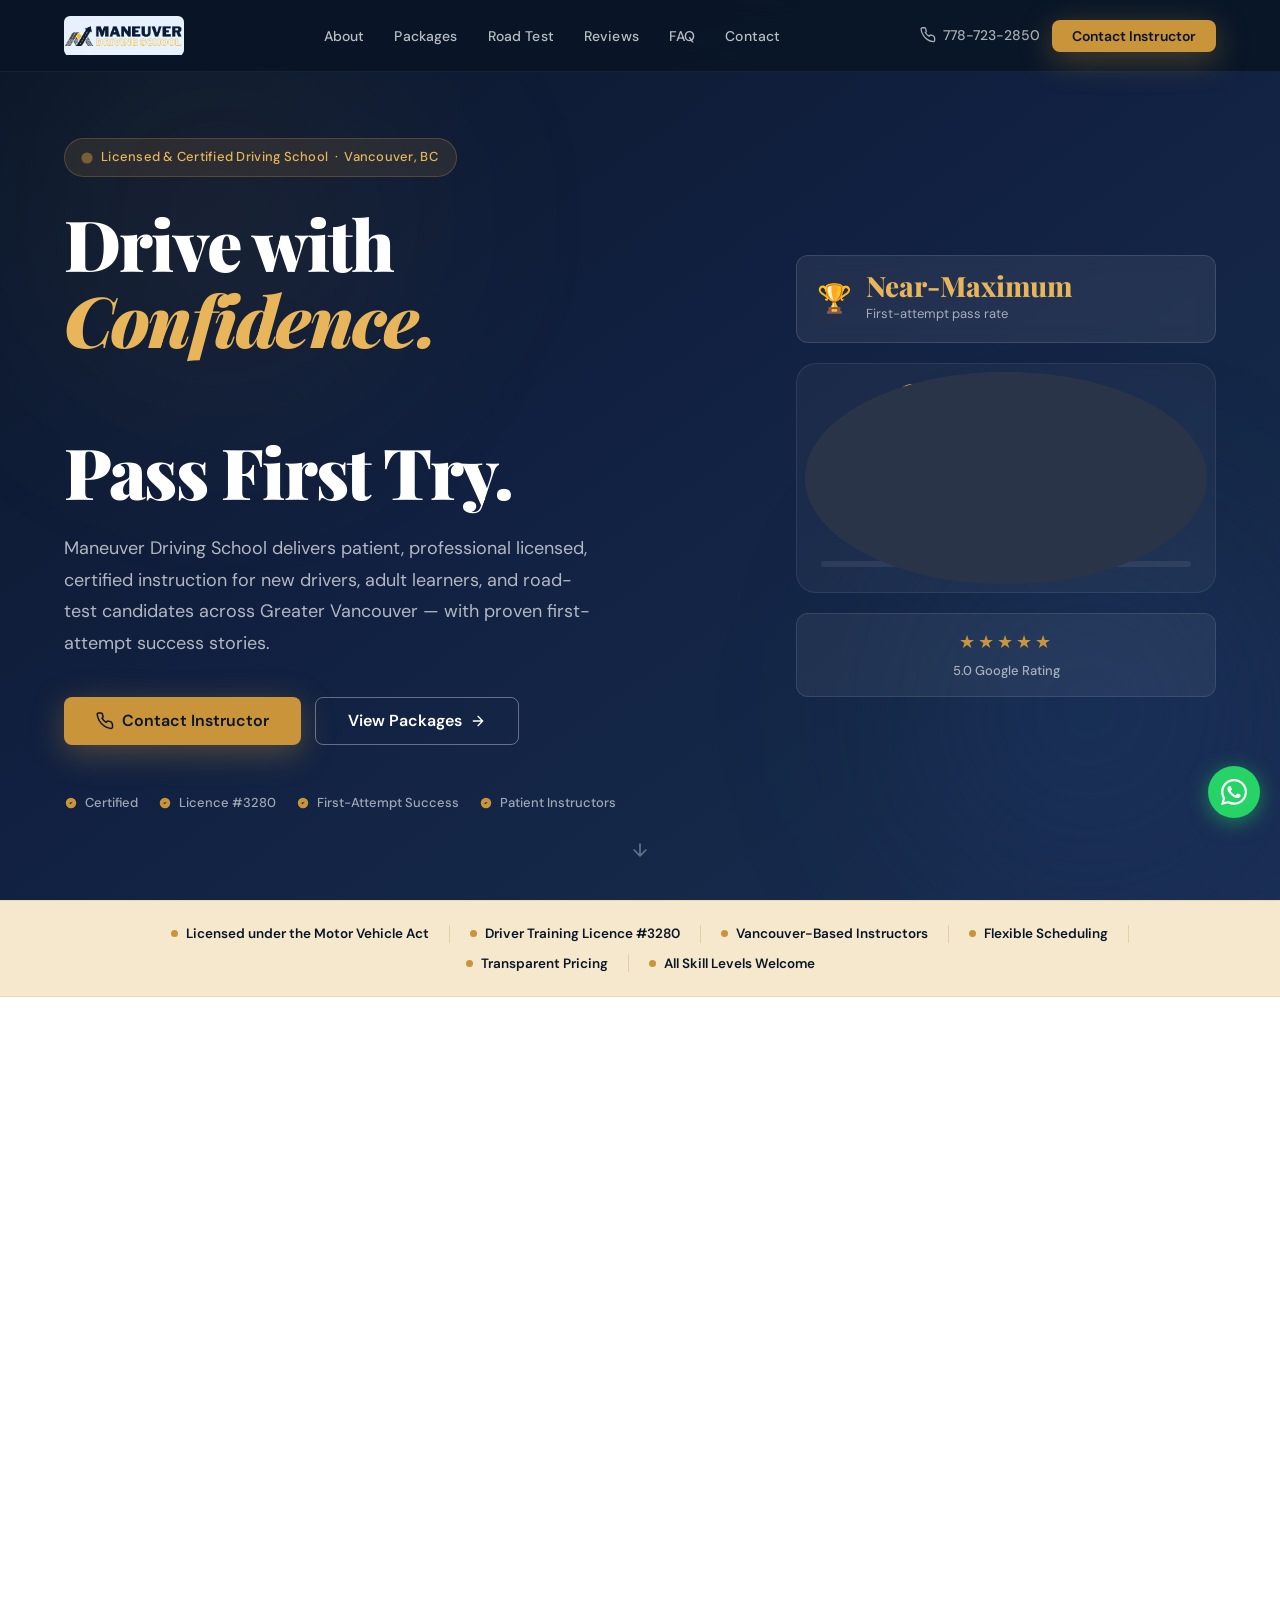
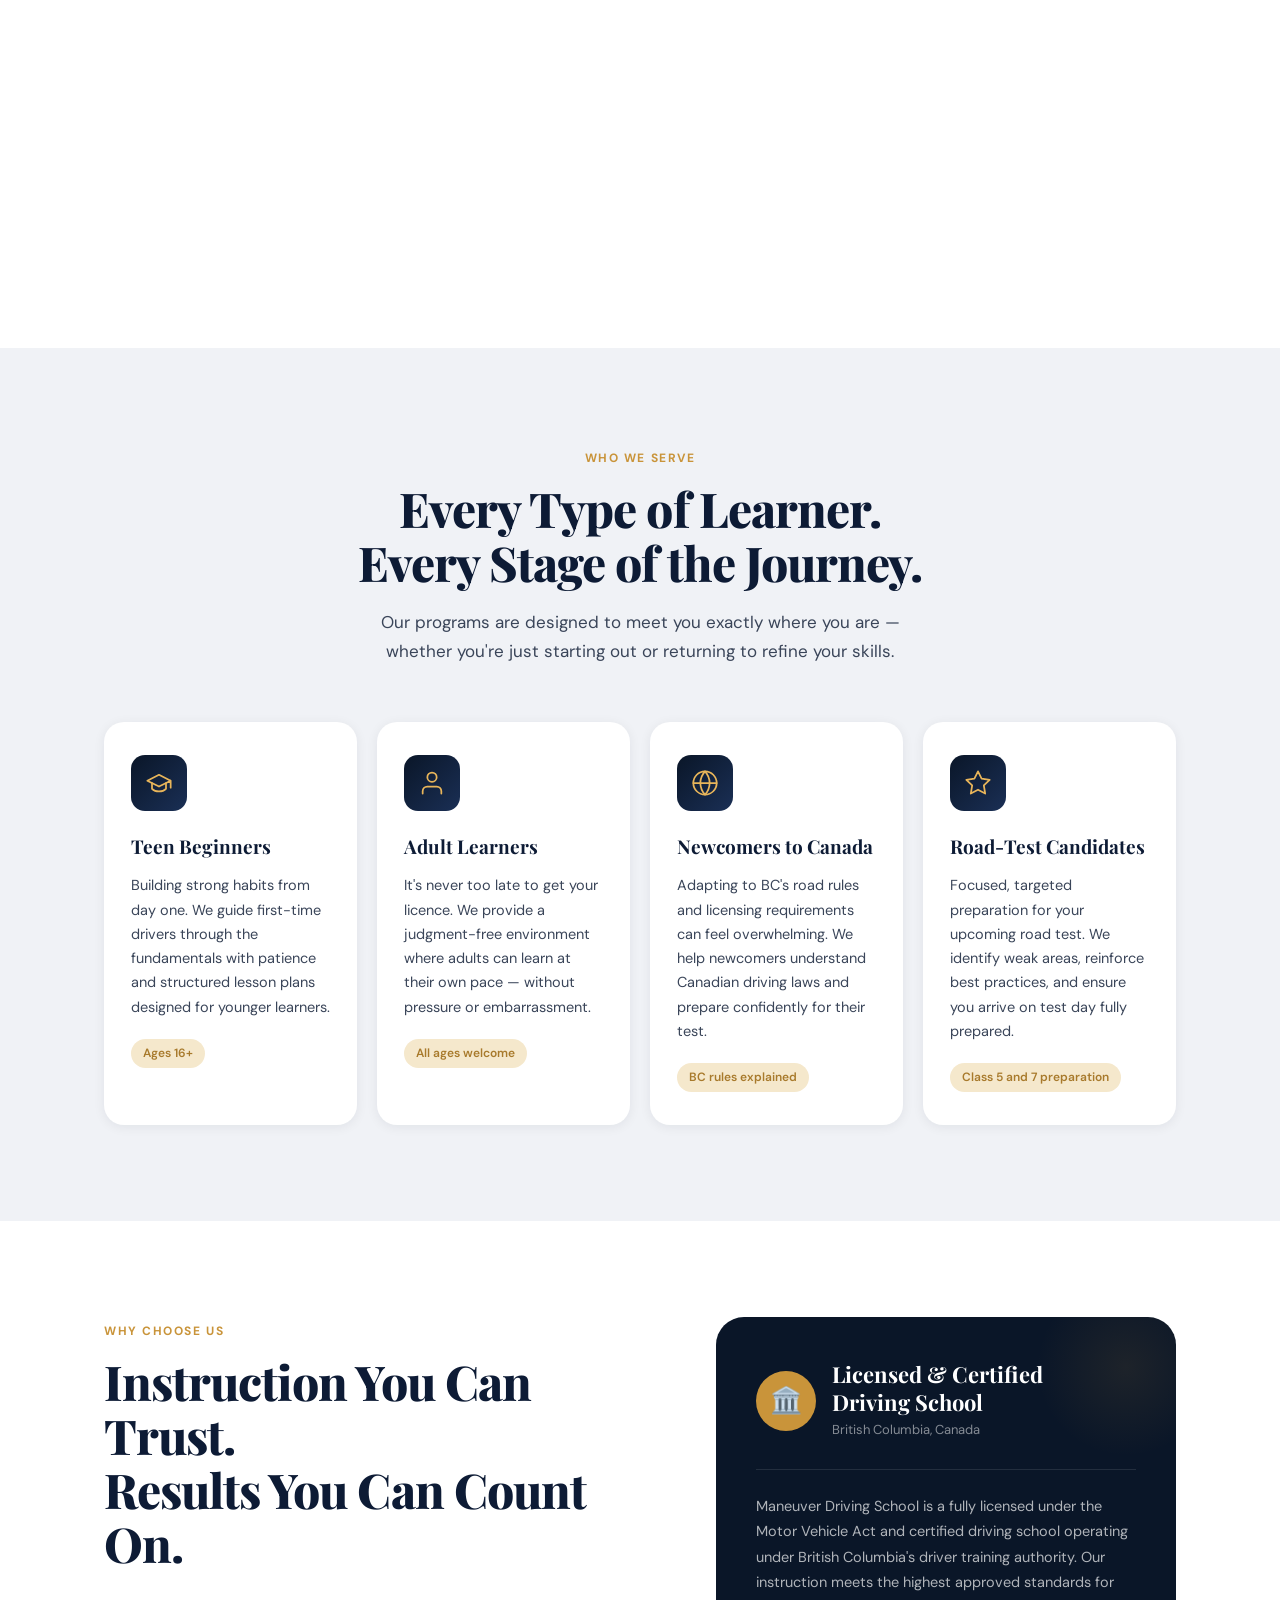
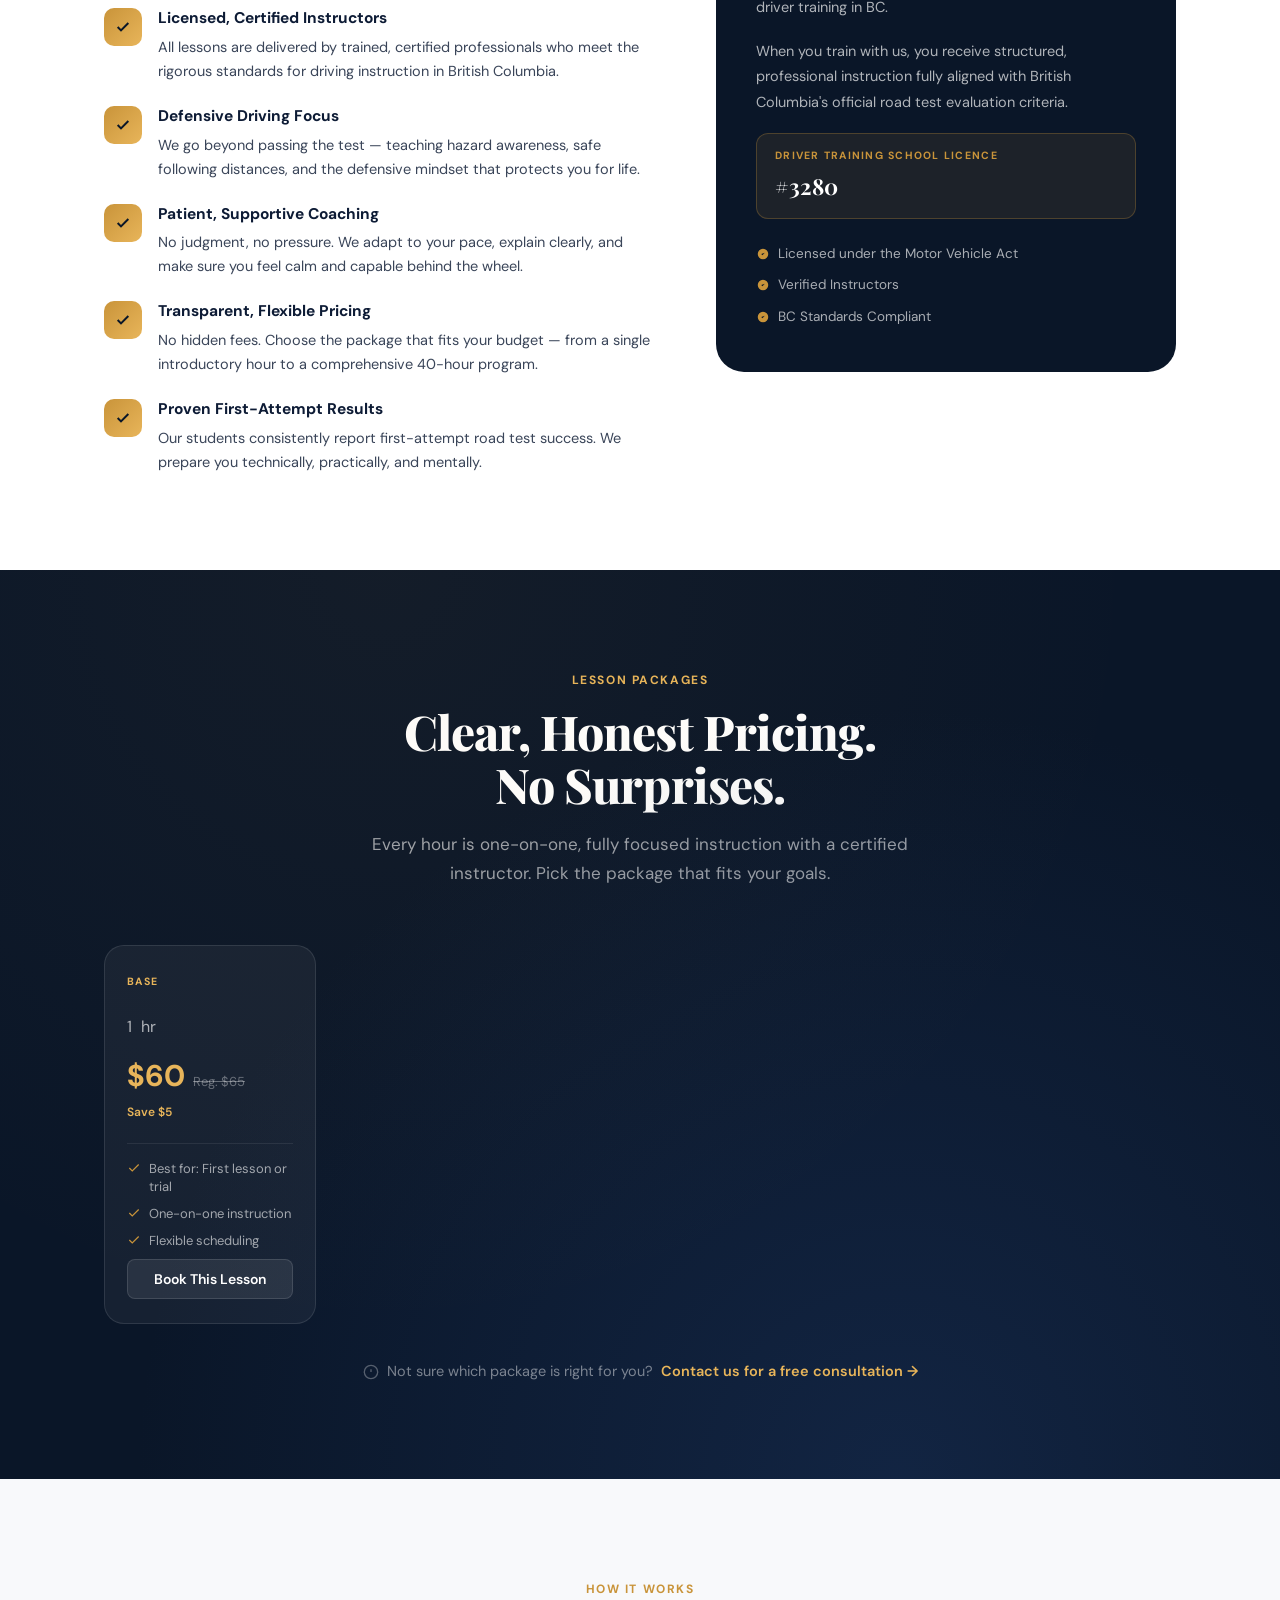
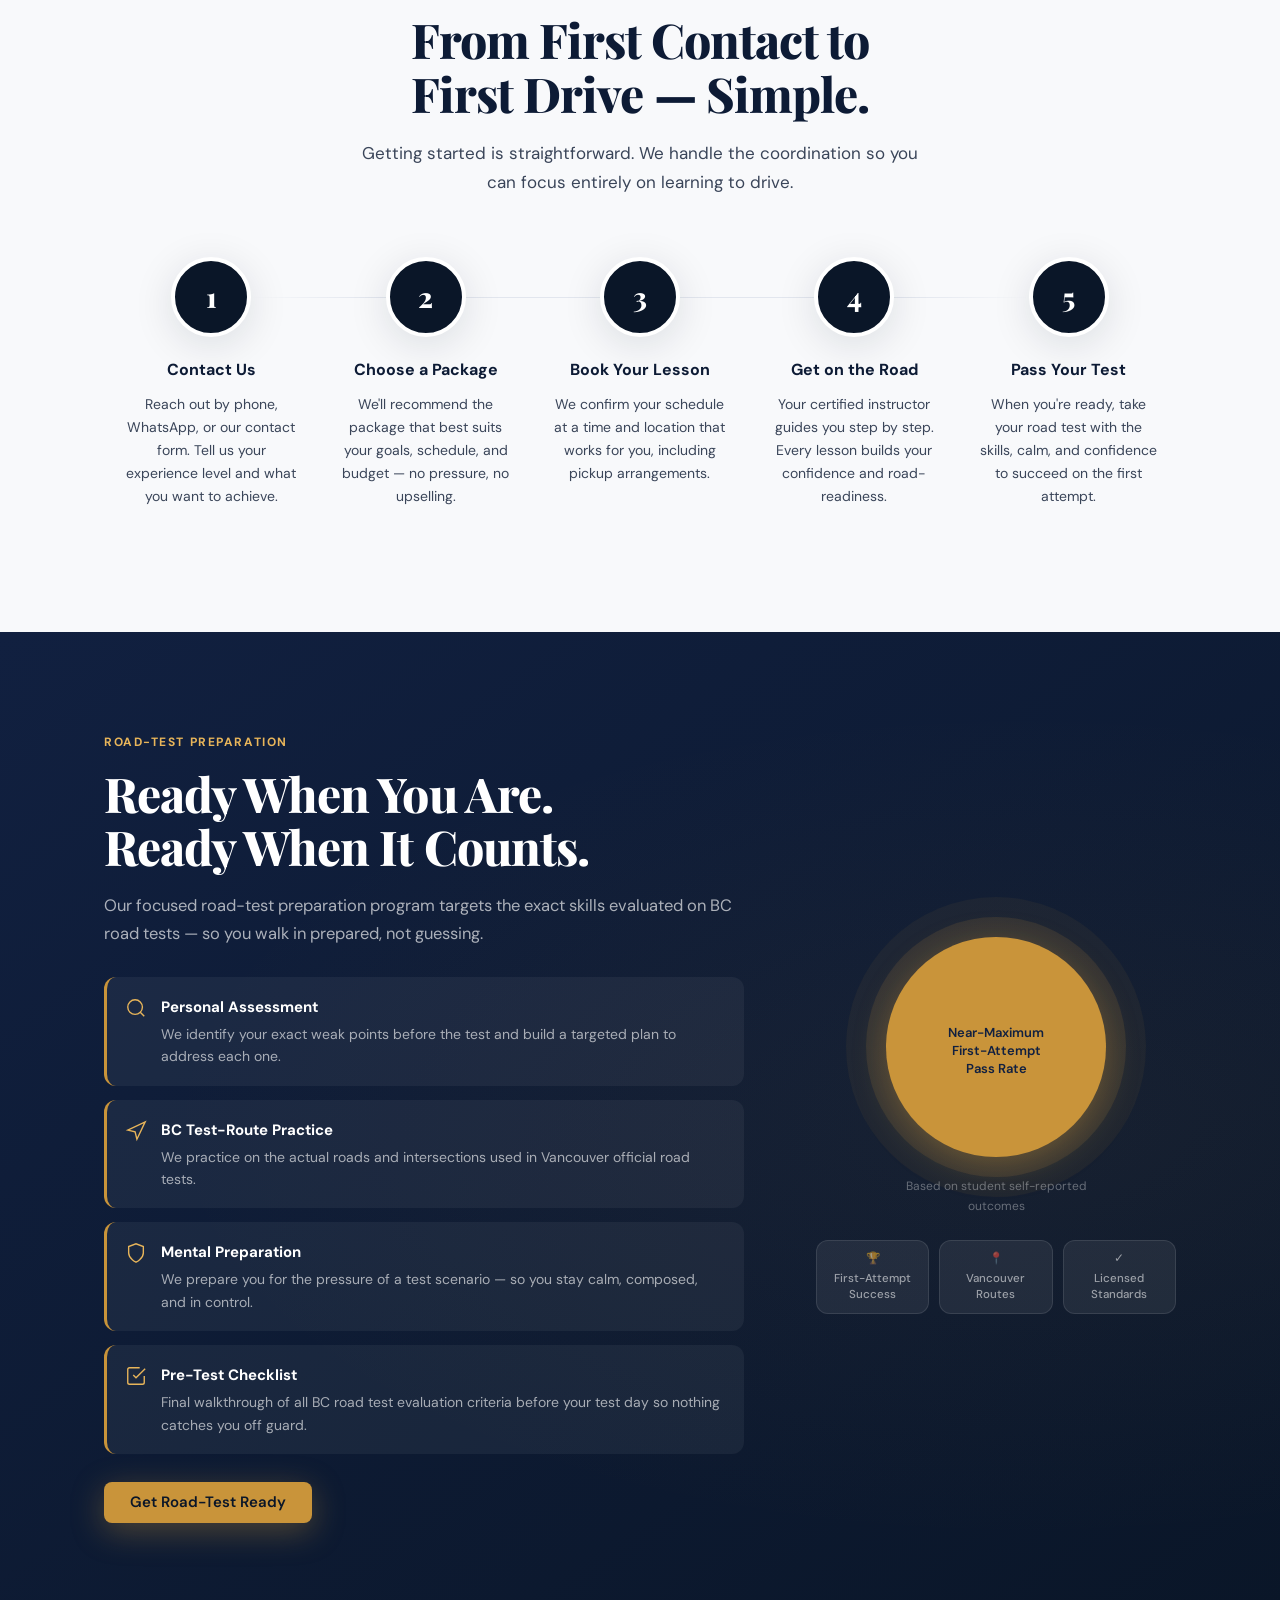
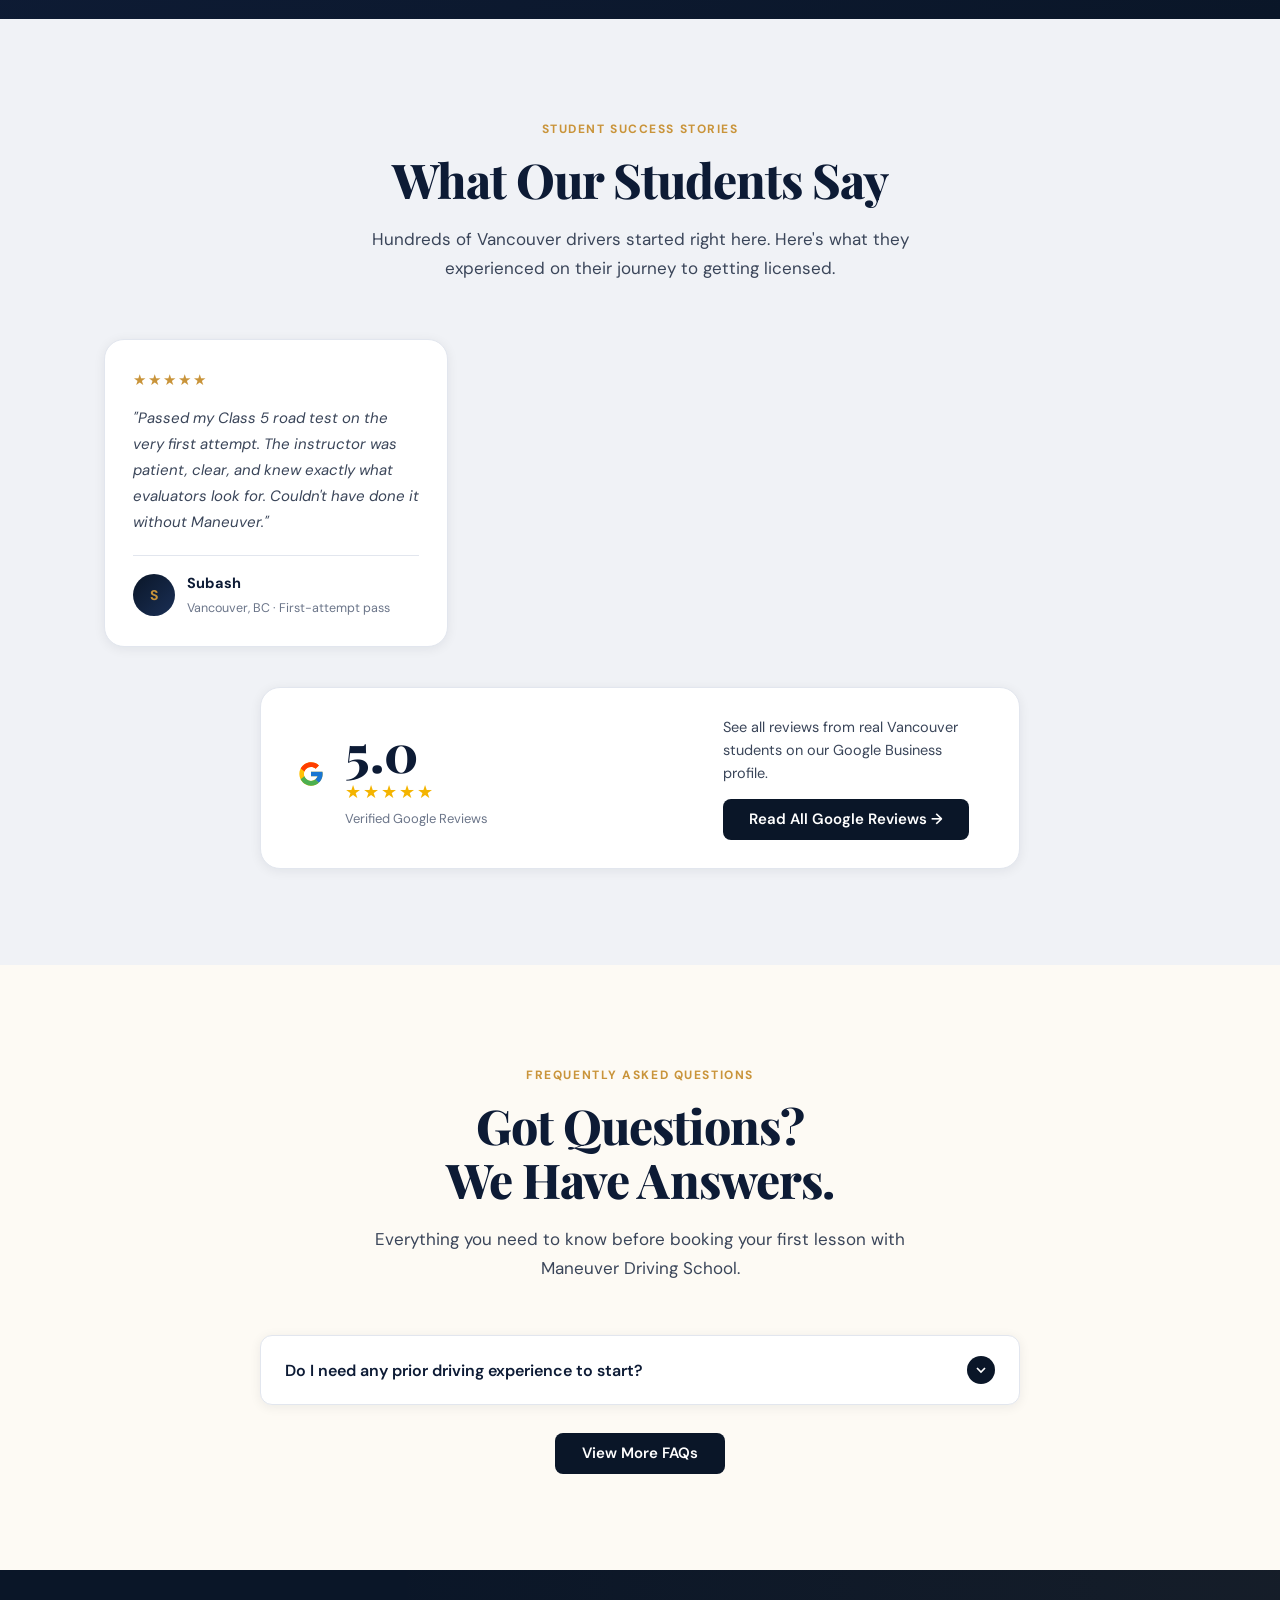
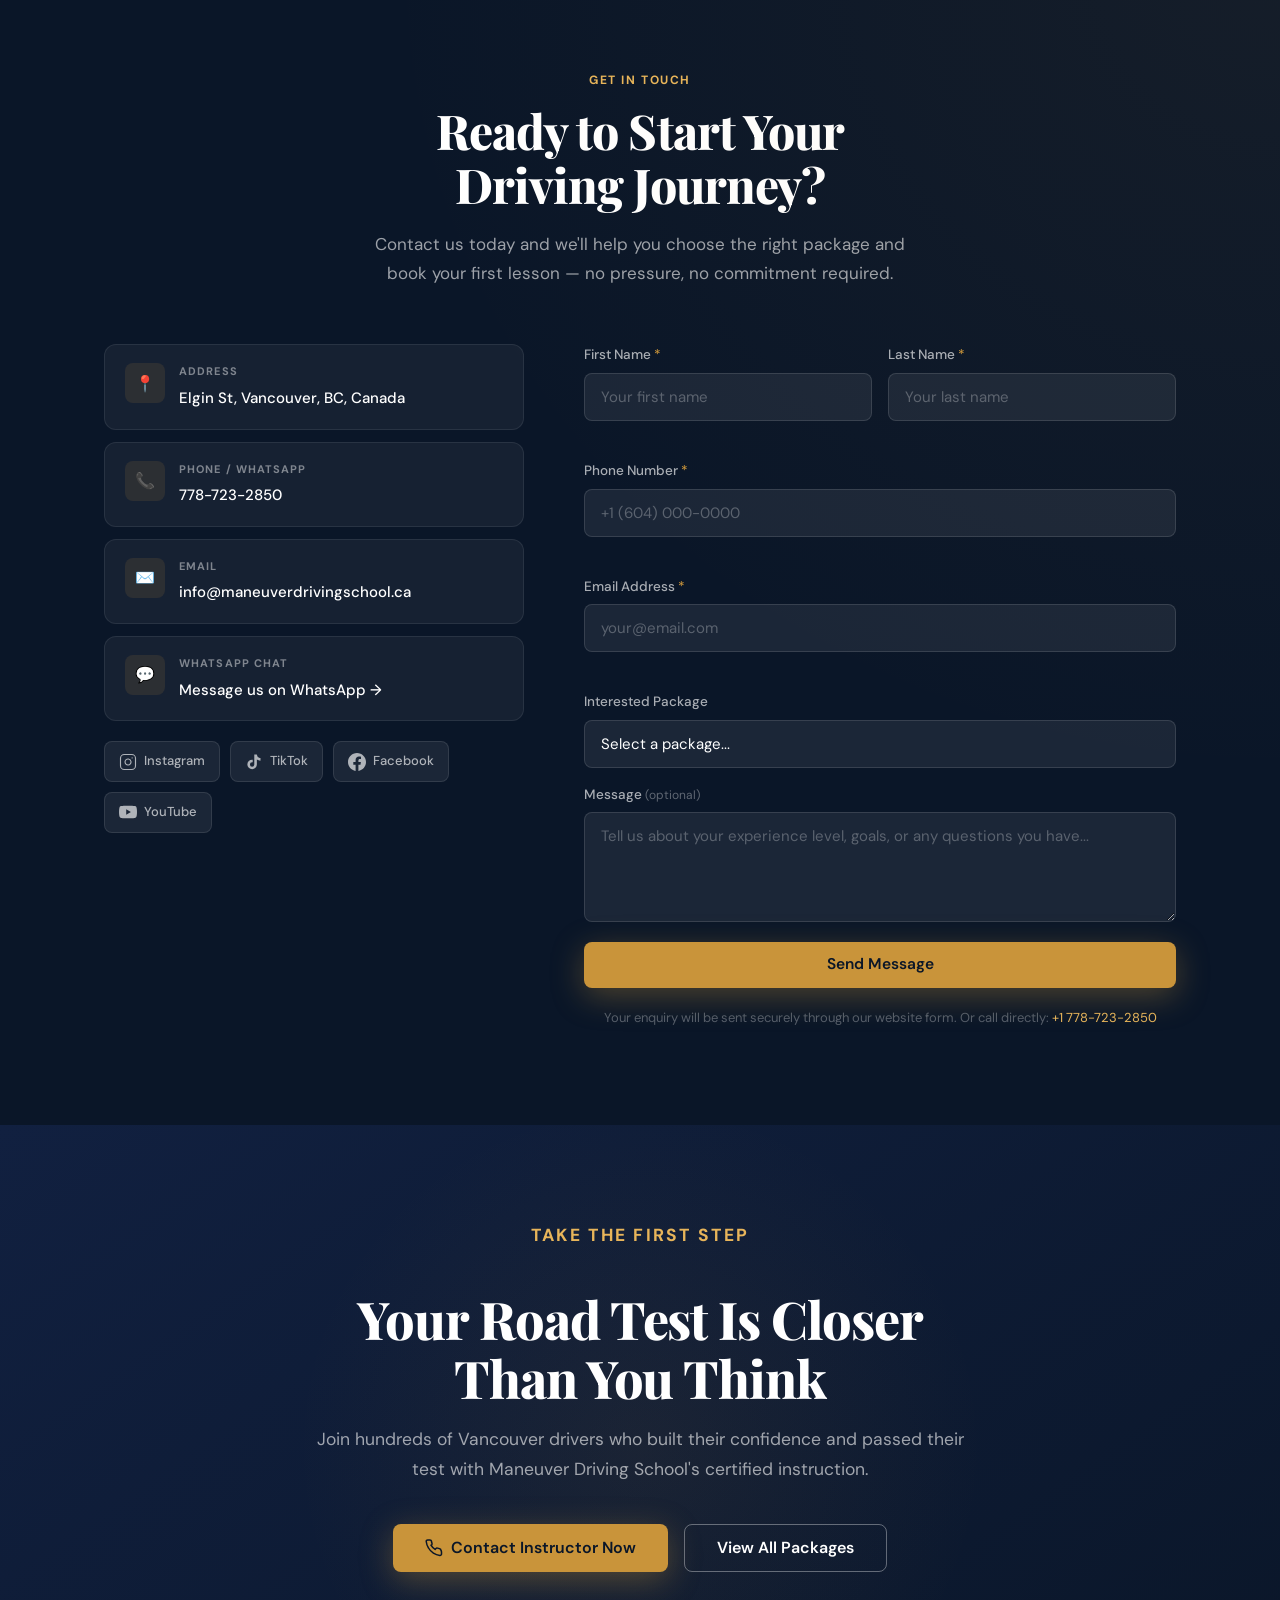
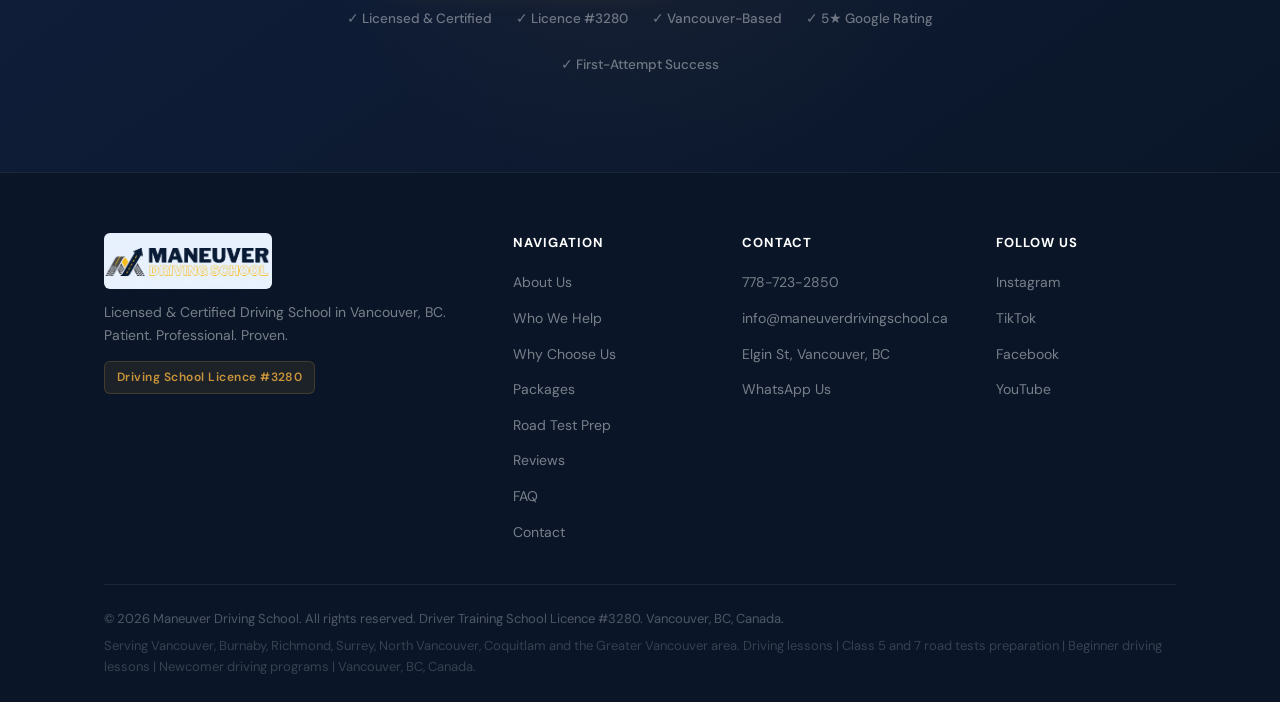
<file: index.html>
<!doctype html>
<html lang="en-CA">
  <head>
    <meta charset="UTF-8" />
    <meta name="viewport" content="width=device-width, initial-scale=1.0" />

    <title>
      Maneuver Driving School | Driving School in Vancouver BC – Lessons & Road
      Test Prep
    </title>
    <meta
      name="description"
      content="Maneuver Driving School – #1 driving school in Vancouver, BC. Expert driving lessons for beginners, adults & newcomers. Class 5 and 7 road tests preparation. Licence #3280. Book today from $60."
    />
    <meta
      name="keywords"
      content="driving school Vancouver, driving school in Vancouver BC, driving lessons Vancouver, road test preparation Vancouver, Class 5 and 7 road tests Vancouver, driving instructor Vancouver, beginner driving lessons Vancouver, adult driving lessons Vancouver, newcomer driving lessons BC, driving school near me Vancouver, best driving school Vancouver, affordable driving lessons Vancouver, road test prep Vancouver BC, car driving lessons Vancouver"
    />
    <meta name="author" content="Maneuver Driving School" />
    <meta
      name="robots"
      content="index, follow, max-snippet:-1, max-image-preview:large, max-video-preview:-1"
    />
    <meta name="googlebot" content="index, follow" />
    <link rel="canonical" href="https://maneuverdrivingschool.ca/" />

    <meta name="geo.region" content="CA-BC" />
    <meta name="geo.placename" content="Vancouver, British Columbia, Canada" />
    <meta name="geo.position" content="49.2237;-123.1636" />
    <meta name="ICBM" content="49.2237, -123.1636" />
    <meta name="language" content="English" />
    <meta
      name="coverage"
      content="Vancouver, Burnaby, Richmond, Surrey, North Vancouver"
    />

    <meta property="og:type" content="website" />
    <meta property="og:site_name" content="Maneuver Driving School" />
    <meta
      property="og:title"
      content="Driving School in Vancouver BC | Maneuver Driving School"
    />
    <meta
      property="og:description"
      content="Expert driving lessons & Class 5 and 7 road tests preparation in Vancouver. Patient certified instructors, flexible packages from $60. Licence #3280."
    />
    <meta property="og:url" content="https://maneuverdrivingschool.ca/" />
    <meta
      property="og:image"
      content="https://maneuverdrivingschool.ca/assets/og-image.webp"
    />
    <meta property="og:image:width" content="1200" />
    <meta property="og:image:height" content="630" />
    <meta
      property="og:image:alt"
      content="Maneuver Driving School – Vancouver BC"
    />
    <meta property="og:locale" content="en_CA" />

    <meta name="twitter:card" content="summary_large_image" />
    <meta
      name="twitter:title"
      content="Driving School in Vancouver BC | Maneuver Driving School"
    />
    <meta
      name="twitter:description"
      content="Expert driving lessons & Class 5 road tests prep in Vancouver. Certified instructors, flexible packages from $60. Book today."
    />
    <meta
      name="twitter:image"
      content="https://maneuverdrivingschool.ca/assets/og-image.webp"
    />

    <link rel="icon" type="image/x-icon" href="./assets/favicon/favicon.ico" />
    <link
      rel="icon"
      type="image/png"
      href="./assets/favicon/favicon-96x96.png"
      sizes="96x96"
    />
    <link rel="icon" type="image/svg+xml" href="./assets/favicon/favicon.svg" />
    <link
      rel="apple-touch-icon"
      href="./assets/favicon/apple-touch-icon.png"
      sizes="180x180"
    />
    <link rel="manifest" href="./assets/favicon/site.webmanifest" />
    <meta name="theme-color" content="#0A1628" />
    <meta name="msapplication-TileColor" content="#0A1628" />
    <meta
      name="msapplication-config"
      content="./assets/favicon/browserconfig.xml"
    />

    <link rel="preconnect" href="https://fonts.googleapis.com" />
    <link rel="preconnect" href="https://fonts.gstatic.com" crossorigin />
    <link rel="dns-prefetch" href="https://fonts.googleapis.com" />
    <link
      href="https://fonts.googleapis.com/css2?family=Playfair+Display:wght@700;800;900&family=DM+Sans:ital,wght@0,300;0,400;0,500;0,600;0,700;1,400&display=swap"
      rel="stylesheet"
    />
    <link rel="preload" as="image" href="./assets/logowithtext.webp" />
    <link rel="stylesheet" href="style.css" />

    <script type="application/ld+json">
      {
        "@context": "https://schema.org",
        "@graph": [
          {
            "@type": ["LocalBusiness", "DrivingSchool"],
            "@id": "https://maneuverdrivingschool.ca/#business",
            "name": "Maneuver Driving School",
            "alternateName": "Maneuver Driving",
            "description": "Maneuver Driving School is a licensed and certified driving school in Vancouver, BC offering professional driving lessons for beginners, adults, newcomers to Canada, and Class 5 and 7 road tests preparation.",
            "url": "https://maneuverdrivingschool.ca/",
            "logo": "https://maneuverdrivingschool.ca/assets/logoonly.webp",
            "image": "https://maneuverdrivingschool.ca/assets/instructor.webp",
            "telephone": "+17787232850",
            "email": "info@maneuverdrivingschool.ca",
            "address": {
              "@type": "PostalAddress",
              "streetAddress": "Elgin St",
              "addressLocality": "Vancouver",
              "addressRegion": "BC",
              "postalCode": "V5W 3K3",
              "addressCountry": "CA"
            },
            "geo": {
              "@type": "GeoCoordinates",
              "latitude": 49.2237,
              "longitude": -123.1636
            },
            "areaServed": [
              { "@type": "City", "name": "Vancouver" },
              { "@type": "City", "name": "Burnaby" },
              { "@type": "City", "name": "Richmond" },
              { "@type": "City", "name": "Surrey" },
              { "@type": "City", "name": "North Vancouver" },
              { "@type": "City", "name": "Coquitlam" }
            ],
            "openingHoursSpecification": [
              {
                "@type": "OpeningHoursSpecification",
                "dayOfWeek": [
                  "Monday",
                  "Tuesday",
                  "Wednesday",
                  "Thursday",
                  "Friday"
                ],
                "opens": "08:00",
                "closes": "20:00"
              },
              {
                "@type": "OpeningHoursSpecification",
                "dayOfWeek": ["Saturday", "Sunday"],
                "opens": "09:00",
                "closes": "18:00"
              }
            ],
            "priceRange": "$60 - $2200",
            "currenciesAccepted": "CAD",
            "paymentAccepted": "Cash, Credit Card, E-Transfer",
            "hasMap": "https://maps.app.goo.gl/ggMWUjfVMiZDSDau7",
            "sameAs": [
              "https://www.instagram.com/maneuverdrivingschool/",
              "https://www.facebook.com/share/1CJc2cbQYL/",
              "https://www.tiktok.com/@maneuverdrivingschool",
              "https://www.youtube.com/channel/UC5O_U2inDdf9JMBtvlA-orw"
            ],
            "aggregateRating": {
              "@type": "AggregateRating",
              "ratingValue": "5.0",
              "bestRating": "5",
              "worstRating": "1",
              "ratingCount": "47"
            },
            "review": [
              {
                "@type": "Review",
                "reviewRating": { "@type": "Rating", "ratingValue": "5" },
                "author": { "@type": "Person", "name": "Subash" },
                "reviewBody": "Passed my Class 5 and 7 road tests on the very first attempt. The instructor was patient, clear, and knew exactly what evaluators look for."
              },
              {
                "@type": "Review",
                "reviewRating": { "@type": "Rating", "ratingValue": "5" },
                "author": { "@type": "Person", "name": "Nadim" },
                "reviewBody": "As a newcomer to Canada, I didn't know BC road rules well at all. Maneuver helped me understand everything from scratch. Got my licence on the first try!"
              }
            ],
            "hasOfferCatalog": {
              "@type": "OfferCatalog",
              "name": "Driving Lesson Packages",
              "itemListElement": [
                {
                  "@type": "Offer",
                  "name": "1 Hour Driving Lesson",
                  "price": "60",
                  "priceCurrency": "CAD"
                },
                {
                  "@type": "Offer",
                  "name": "5 Hour Driving Package",
                  "price": "300",
                  "priceCurrency": "CAD"
                },
                {
                  "@type": "Offer",
                  "name": "10 Hour Driving Package",
                  "price": "600",
                  "priceCurrency": "CAD"
                },
                {
                  "@type": "Offer",
                  "name": "20 Hour Driving Package",
                  "price": "1150",
                  "priceCurrency": "CAD"
                },
                {
                  "@type": "Offer",
                  "name": "40 Hour Driving Package",
                  "price": "2200",
                  "priceCurrency": "CAD"
                }
              ]
            }
          },
          {
            "@type": "WebSite",
            "@id": "https://maneuverdrivingschool.ca/#website",
            "url": "https://maneuverdrivingschool.ca/",
            "name": "Maneuver Driving School",
            "description": "Licensed driving school in Vancouver, BC offering driving lessons and Class 5 and 7 road tests preparation",
            "publisher": {
              "@id": "https://maneuverdrivingschool.ca/#business"
            },
            "inLanguage": "en-CA"
          },
          {
            "@type": "FAQPage",
            "@id": "https://maneuverdrivingschool.ca/#faq",
            "mainEntity": [
              {
                "@type": "Question",
                "name": "Do I need any prior driving experience to start lessons in Vancouver?",
                "acceptedAnswer": {
                  "@type": "Answer",
                  "text": "No experience is needed. We welcome complete beginners and start from the very basics in a calm, safe environment. Our instructors are experienced with first-time drivers of all ages."
                }
              }
            ]
          }
        ]
      }
    </script>
  </head>
  <body>
    <div
      id="pageLoader"
      class="page-loader"
      role="status"
      aria-label="Loading Maneuver Driving School"
    >
      <div class="pl-scene">
        <div class="pl-road">
          <div class="pl-road-line pl-road-line-1"></div>
          <div class="pl-road-line pl-road-line-2"></div>
          <div class="pl-road-line pl-road-line-3"></div>
        </div>
        <div class="pl-car" aria-hidden="true">
          <svg
            viewBox="0 0 120 52"
            fill="none"
            xmlns="http://www.w3.org/2000/svg"
            width="120"
            height="52"
          >
            <rect x="4" y="24" width="112" height="22" rx="6" fill="#C9943A" />
            <path
              d="M28 24 C32 10 44 6 60 6 C76 6 88 10 92 24Z"
              fill="#D4A040"
            />
            <path
              d="M34 24 C36 14 44 10 56 10 L56 24Z"
              fill="rgba(10,22,40,0.65)"
              rx="3"
            />
            <path
              d="M60 10 C72 10 80 14 82 24 L60 24Z"
              fill="rgba(10,22,40,0.65)"
              rx="3"
            />
            <line
              x1="58"
              y1="10"
              x2="58"
              y2="24"
              stroke="rgba(201,148,58,0.4)"
              stroke-width="1.5"
            />
            <rect
              x="108"
              y="28"
              width="8"
              height="8"
              rx="2"
              fill="rgba(255,255,200,0.9)"
            />
            <ellipse
              cx="116"
              cy="32"
              rx="5"
              ry="3"
              fill="rgba(255,255,200,0.3)"
            />
            <rect
              x="4"
              y="28"
              width="6"
              height="8"
              rx="2"
              fill="rgba(220,50,50,0.85)"
            />
            <rect x="18" y="38" width="24" height="8" rx="4" fill="#0A1628" />
            <rect x="78" y="38" width="24" height="8" rx="4" fill="#0A1628" />
            <circle cx="30" cy="44" r="8" fill="#1A2F55" />
            <circle cx="30" cy="44" r="4" fill="#3A4559" />
            <circle cx="30" cy="44" r="1.5" fill="#C9943A" />
            <circle cx="90" cy="44" r="8" fill="#1A2F55" />
            <circle cx="90" cy="44" r="4" fill="#3A4559" />
            <circle cx="90" cy="44" r="1.5" fill="#C9943A" />
            <line
              x1="60"
              y1="24"
              x2="60"
              y2="46"
              stroke="rgba(10,22,40,0.3)"
              stroke-width="1"
            />
            <rect
              x="48"
              y="34"
              width="8"
              height="2"
              rx="1"
              fill="rgba(10,22,40,0.4)"
            />
            <rect
              x="66"
              y="34"
              width="8"
              height="2"
              rx="1"
              fill="rgba(10,22,40,0.4)"
            />
          </svg>
        </div>
        <div class="pl-speed">
          <div class="pl-speed-line"></div>
          <div class="pl-speed-line"></div>
          <div class="pl-speed-line"></div>
          <div class="pl-speed-line"></div>
        </div>
      </div>
      <div class="pl-brand">
        <div class="pl-logo-img">
          <img
            src="./assets/LogoONly.webp"
            alt="Maneuver Driving School"
            width="200"
            height="60"
          />
        </div>
        <div class="pl-tagline">Certified Driving School · Vancouver, BC</div>
      </div>
      <div class="pl-progress-track">
        <div class="pl-progress-bar" id="plProgressBar"></div>
      </div>
    </div>

    <header id="navbar">
      <div class="nav-container">
        <a
          href="/"
          class="nav-logo"
          data-scroll-top="true"
          aria-label="Maneuver Driving School Home"
        >
          <img
            src="./assets/logowithtext.webp"
            alt="Maneuver Driving School"
            class="nav-logo-img"
            width="160"
            height="48"
          />
        </a>
        <nav class="nav-menu" id="navMenu" aria-label="Main navigation">
          <ul class="nav-links">
            <li><a href="#about">About</a></li>
            <li><a href="#packages">Packages</a></li>
            <li><a href="#roadtest">Road Test</a></li>
            <li><a href="#testimonials">Reviews</a></li>
            <li><a href="#faq">FAQ</a></li>
            <li><a href="#contact">Contact</a></li>
          </ul>
        </nav>
        <div class="nav-actions">
          <a
            href="tel:+17787232850"
            class="nav-phone"
            data-sheet-config="phone"
          >
            <svg
              width="16"
              height="16"
              viewBox="0 0 24 24"
              fill="none"
              stroke="currentColor"
              stroke-width="2"
              stroke-linecap="round"
              stroke-linejoin="round"
            >
              <path
                d="M22 16.92v3a2 2 0 0 1-2.18 2 19.79 19.79 0 0 1-8.63-3.07A19.5 19.5 0 0 1 4.69 12a19.79 19.79 0 0 1-3.07-8.67A2 2 0 0 1 3.6 1.18h3a2 2 0 0 1 2 1.72c.127.96.361 1.903.7 2.81a2 2 0 0 1-.45 2.11L7.91 8.27a16 16 0 0 0 5.55 5.55l1.15-1.15a2 2 0 0 1 2.11-.45c.907.339 1.85.573 2.81.7a2 2 0 0 1 1.72 2.02z"
              ></path>
            </svg>
            778-723-2850
          </a>
          <a href="#contact" class="btn btn-gold nav-cta">Contact Instructor</a>
          <button
            class="hamburger"
            id="hamburger"
            aria-label="Toggle menu"
            aria-expanded="false"
          >
            <span></span><span></span><span></span>
          </button>
        </div>
      </div>
    </header>

    <main>
      <section id="home" class="hero">
        <div class="hero-bg">
          <div class="hero-gradient"></div>
          <div class="hero-orb hero-orb-1"></div>
          <div class="hero-orb hero-orb-2"></div>
        </div>
        <div class="hero-container">
          <div class="hero-content">
            <div class="hero-badge reveal-fade">
              <span class="badge-dot"></span>
              Licensed & Certified Driving School  ·  Vancouver, BC
            </div>
            <h1 class="hero-title reveal-fade" style="--delay: 0.1s">
              Drive with<br />
              <em class="hero-em">Confidence.</em><br />
              Pass First Try.
            </h1>
            <p class="hero-subtitle reveal-fade" style="--delay: 0.2s">
              Maneuver Driving School delivers patient, professional licensed,
              certified instruction for new drivers, adult learners, and
              road-test candidates across Greater Vancouver — with proven
              first-attempt success stories.
            </p>
            <div class="hero-ctas reveal-fade" style="--delay: 0.3s">
              <a href="#contact" class="btn btn-gold btn-lg">
                <svg
                  width="18"
                  height="18"
                  viewBox="0 0 24 24"
                  fill="none"
                  stroke="currentColor"
                  stroke-width="2"
                  stroke-linecap="round"
                  stroke-linejoin="round"
                >
                  <path
                    d="M22 16.92v3a2 2 0 0 1-2.18 2 19.79 19.79 0 0 1-8.63-3.07A19.5 19.5 0 0 1 4.69 12a19.79 19.79 0 0 1-3.07-8.67A2 2 0 0 1 3.6 1.18h3a2 2 0 0 1 2 1.72c.127.96.361 1.903.7 2.81a2 2 0 0 1-.45 2.11L7.91 8.27a16 16 0 0 0 5.55 5.55l1.15-1.15a2 2 0 0 1 2.11-.45c.907.339 1.85.573 2.81.7a2 2 0 0 1 1.72 2.02z"
                  ></path>
                </svg>
                Contact Instructor
              </a>
              <a href="#packages" class="btn btn-outline-white btn-lg">
                View Packages
                <svg
                  width="16"
                  height="16"
                  viewBox="0 0 24 24"
                  fill="none"
                  stroke="currentColor"
                  stroke-width="2"
                  stroke-linecap="round"
                  stroke-linejoin="round"
                >
                  <path d="M5 12h14M12 5l7 7-7 7" />
                </svg>
              </a>
            </div>
            <div class="hero-trust reveal-fade" style="--delay: 0.4s">
              <div class="trust-pill">
                <svg
                  class="trust-icon"
                  width="14"
                  height="14"
                  viewBox="0 0 24 24"
                  fill="currentColor"
                >
                  <path
                    d="M9 12l2 2 4-4m6 2a9 9 0 11-18 0 9 9 0 0118 0z"
                  /></svg
                >Certified
              </div>
              <div class="trust-pill">
                <svg
                  class="trust-icon"
                  width="14"
                  height="14"
                  viewBox="0 0 24 24"
                  fill="currentColor"
                >
                  <path
                    d="M9 12l2 2 4-4m6 2a9 9 0 11-18 0 9 9 0 0118 0z"
                  /></svg
                >Licence #3280
              </div>
              <div class="trust-pill">
                <svg
                  class="trust-icon"
                  width="14"
                  height="14"
                  viewBox="0 0 24 24"
                  fill="currentColor"
                >
                  <path
                    d="M9 12l2 2 4-4m6 2a9 9 0 11-18 0 9 9 0 0118 0z"
                  /></svg
                >First-Attempt Success
              </div>
              <div class="trust-pill">
                <svg
                  class="trust-icon"
                  width="14"
                  height="14"
                  viewBox="0 0 24 24"
                  fill="currentColor"
                >
                  <path
                    d="M9 12l2 2 4-4m6 2a9 9 0 11-18 0 9 9 0 0118 0z"
                  /></svg
                >Patient Instructors
              </div>
            </div>
          </div>
          <div
            class="hero-visual reveal-fade"
            style="--delay: 0.35s"
            aria-hidden="true"
          >
            <div class="hero-card-float">
              <div class="hero-card-inner">
                <div class="hc-icon">🏆</div>
                <div class="hc-text">
                  <strong>Near-Maximum</strong>
                  <span>First-attempt pass rate</span>
                </div>
              </div>
            </div>
            <div class="hero-car-graphic">
              <div class="car-body">
                <div class="car-top"></div>
                <div class="car-windows">
                  <div class="car-window"></div>
                  <div class="car-window"></div>
                </div>
                <div class="car-lights car-lights-front"></div>
                <div class="car-lights car-lights-rear"></div>
              </div>
              <div class="car-wheels">
                <div class="wheel wheel-front"></div>
                <div class="wheel wheel-rear"></div>
              </div>
              <div class="car-road"></div>
            </div>
            <div class="hero-rating-float">
              <div class="rating-stars">★★★★★</div>
              <div class="rating-text">5.0 Google Rating</div>
            </div>
          </div>
        </div>
        <a
          href="/"
          class="hero-scroll-cue"
          data-scroll-to="about"
          aria-label="Scroll down"
        >
          <svg
            width="20"
            height="20"
            viewBox="0 0 24 24"
            fill="none"
            stroke="currentColor"
            stroke-width="2"
            stroke-linecap="round"
            stroke-linejoin="round"
          >
            <path d="M12 5v14M5 12l7 7 7-7" />
          </svg>
        </a>
      </section>

      <div class="trust-strip">
        <div class="trust-strip-inner">
          <div class="ts-item">
            <span class="ts-dot"></span> Licensed under the Motor Vehicle Act
          </div>
          <div class="ts-divider"></div>
          <div class="ts-item">
            <span class="ts-dot"></span> Driver Training Licence #3280
          </div>
          <div class="ts-divider"></div>
          <div class="ts-item">
            <span class="ts-dot"></span> Vancouver-Based Instructors
          </div>
          <div class="ts-divider"></div>
          <div class="ts-item">
            <span class="ts-dot"></span> Flexible Scheduling
          </div>
          <div class="ts-divider"></div>
          <div class="ts-item">
            <span class="ts-dot"></span> Transparent Pricing
          </div>
          <div class="ts-divider"></div>
          <div class="ts-item">
            <span class="ts-dot"></span> All Skill Levels Welcome
          </div>
        </div>
      </div>

      <section id="about" class="section about-section">
        <div class="container">
          <div class="about-grid">
            <div class="about-media reveal-left">
              <div class="about-img-main">
                <img
                  src="./assets/carmain.webp"
                  alt="Certified driving instructor with student in Vancouver"
                  class="about-img-real main-img"
                  width="640"
                  height="640"
                  loading="lazy"
                />
              </div>
              <div class="about-img-row">
                <img
                  src="./assets/vancouverroads.webp"
                  alt="Vancouver roads for driving lessons"
                  class="about-img-real sm-img"
                  width="300"
                  height="200"
                  loading="lazy"
                />
                <img
                  src="./assets/citydriving.webp"
                  alt="City driving lessons in Vancouver BC"
                  class="about-img-real sm-img"
                  width="300"
                  height="200"
                  loading="lazy"
                />
              </div>
              <div class="about-stats-bar">
                <div class="stat-item">
                  <div class="stat-num">2<span class="stat-plus">+</span></div>
                  <div class="stat-label">Years Experience</div>
                </div>
                <div class="stat-divider"></div>
                <div class="stat-item">
                  <div class="stat-num">
                    100<span class="stat-plus">+</span>
                  </div>
                  <div class="stat-label">Students Trained</div>
                </div>
                <div class="stat-divider"></div>
                <div class="stat-item">
                  <div class="stat-num">5<span class="stat-star">★</span></div>
                  <div class="stat-label">Google Rating</div>
                </div>
              </div>
            </div>
            <div class="about-content reveal-right">
              <p class="section-label">Driving School in Vancouver, BC</p>
              <h2 class="section-title">
                Vancouver's Most Trusted Licensed & Certified Driving School
              </h2>
              <p class="about-body">
                At Maneuver Driving School, we believe every driver deserves
                instruction that builds genuine confidence — not just the skills
                to pass a test, but the road awareness to drive safely for life.
              </p>
              <p class="about-body">
                Based in Vancouver, BC, we are a fully licensed and certified
                driving school serving students across the city and surrounding
                areas. Our professional instructors bring patience, structure,
                and real-world expertise to every lesson — meeting each student
                at their own level and pace.
              </p>
              <p class="about-body">
                Whether you're a first-time teen driver, an adult who never had
                the chance to learn, a newcomer navigating BC's road rules, or a
                student preparing for your Class 5 and 7road tests — we have a
                program tailored for you.
              </p>
              <div class="icbc-licence-badge">
                <div class="ilb-left">
                  <div class="ilb-icon">🏛️</div>
                </div>
                <div class="ilb-right">
                  <div class="ilb-tag">CERTIFIED</div>
                  <div class="ilb-number" data-sheet-config="licence">
                    Driver Training School Licence #3280
                  </div>
                </div>
              </div>
            </div>
          </div>
        </div>
      </section>

      <section id="who" class="section who-section">
        <div class="container">
          <div class="section-header text-center reveal-up">
            <p class="section-label">Who We Serve</p>
            <h2 class="section-title">
              Every Type of Learner.<br />Every Stage of the Journey.
            </h2>
            <p class="section-subtitle">
              Our programs are designed to meet you exactly where you are —
              whether you're just starting out or returning to refine your
              skills.
            </p>
          </div>
          <div class="who-grid">
            <div class="who-card reveal-up" style="--delay: 0s">
              <div class="who-card-icon">
                <svg
                  width="28"
                  height="28"
                  viewBox="0 0 24 24"
                  fill="none"
                  stroke="currentColor"
                  stroke-width="1.5"
                  stroke-linecap="round"
                  stroke-linejoin="round"
                >
                  <path d="M22 10v6M2 10l10-5 10 5-10 5z" />
                  <path d="M6 12v5c3 3 9 3 12 0v-5" />
                </svg>
              </div>
              <h3>Teen Beginners</h3>
              <p>
                Building strong habits from day one. We guide first-time drivers
                through the fundamentals with patience and structured lesson
                plans designed for younger learners.
              </p>
              <div class="who-card-tag">Ages 16+</div>
            </div>
            <div class="who-card reveal-up" style="--delay: 0.1s">
              <div class="who-card-icon">
                <svg
                  width="28"
                  height="28"
                  viewBox="0 0 24 24"
                  fill="none"
                  stroke="currentColor"
                  stroke-width="1.5"
                  stroke-linecap="round"
                  stroke-linejoin="round"
                >
                  <path d="M20 21v-2a4 4 0 0 0-4-4H8a4 4 0 0 0-4 4v2" />
                  <circle cx="12" cy="7" r="4" />
                </svg>
              </div>
              <h3>Adult Learners</h3>
              <p>
                It's never too late to get your licence. We provide a
                judgment-free environment where adults can learn at their own
                pace — without pressure or embarrassment.
              </p>
              <div class="who-card-tag">All ages welcome</div>
            </div>
            <div class="who-card reveal-up" style="--delay: 0.2s">
              <div class="who-card-icon">
                <svg
                  width="28"
                  height="28"
                  viewBox="0 0 24 24"
                  fill="none"
                  stroke="currentColor"
                  stroke-width="1.5"
                  stroke-linecap="round"
                  stroke-linejoin="round"
                >
                  <circle cx="12" cy="12" r="10" />
                  <line x1="2" y1="12" x2="22" y2="12" />
                  <path
                    d="M12 2a15.3 15.3 0 0 1 4 10 15.3 15.3 0 0 1-4 10 15.3 15.3 0 0 1-4-10 15.3 15.3 0 0 1 4-10z"
                  />
                </svg>
              </div>
              <h3>Newcomers to Canada</h3>
              <p>
                Adapting to BC's road rules and licensing requirements can feel
                overwhelming. We help newcomers understand Canadian driving laws
                and prepare confidently for their test.
              </p>
              <div class="who-card-tag">BC rules explained</div>
            </div>
            <div class="who-card reveal-up" style="--delay: 0.3s">
              <div class="who-card-icon">
                <svg
                  width="28"
                  height="28"
                  viewBox="0 0 24 24"
                  fill="none"
                  stroke="currentColor"
                  stroke-width="1.5"
                  stroke-linecap="round"
                  stroke-linejoin="round"
                >
                  <polygon
                    points="12 2 15.09 8.26 22 9.27 17 14.14 18.18 21.02 12 17.77 5.82 21.02 7 14.14 2 9.27 8.91 8.26 12 2"
                  />
                </svg>
              </div>
              <h3>Road-Test Candidates</h3>
              <p>
                Focused, targeted preparation for your upcoming road test. We
                identify weak areas, reinforce best practices, and ensure you
                arrive on test day fully prepared.
              </p>
              <div class="who-card-tag">Class 5 and 7 preparation</div>
            </div>
          </div>
        </div>
      </section>

      <section id="why" class="section why-section">
        <div class="container">
          <div class="why-grid">
            <div class="why-content reveal-left">
              <p class="section-label">Why Choose Us</p>
              <h2 class="section-title">
                Instruction You Can Trust.<br />Results You Can Count On.
              </h2>
              <div class="why-list">
                <div class="why-item">
                  <div class="why-check">
                    <svg
                      width="16"
                      height="16"
                      viewBox="0 0 24 24"
                      fill="none"
                      stroke="currentColor"
                      stroke-width="3"
                    >
                      <polyline points="20 6 9 17 4 12" />
                    </svg>
                  </div>
                  <div class="why-text">
                    <h4>Licensed, Certified Instructors</h4>
                    <p>
                      All lessons are delivered by trained, certified
                      professionals who meet the rigorous standards for driving
                      instruction in British Columbia.
                    </p>
                  </div>
                </div>
                <div class="why-item">
                  <div class="why-check">
                    <svg
                      width="16"
                      height="16"
                      viewBox="0 0 24 24"
                      fill="none"
                      stroke="currentColor"
                      stroke-width="3"
                    >
                      <polyline points="20 6 9 17 4 12" />
                    </svg>
                  </div>
                  <div class="why-text">
                    <h4>Defensive Driving Focus</h4>
                    <p>
                      We go beyond passing the test — teaching hazard awareness,
                      safe following distances, and the defensive mindset that
                      protects you for life.
                    </p>
                  </div>
                </div>
                <div class="why-item">
                  <div class="why-check">
                    <svg
                      width="16"
                      height="16"
                      viewBox="0 0 24 24"
                      fill="none"
                      stroke="currentColor"
                      stroke-width="3"
                    >
                      <polyline points="20 6 9 17 4 12" />
                    </svg>
                  </div>
                  <div class="why-text">
                    <h4>Patient, Supportive Coaching</h4>
                    <p>
                      No judgment, no pressure. We adapt to your pace, explain
                      clearly, and make sure you feel calm and capable behind
                      the wheel.
                    </p>
                  </div>
                </div>
                <div class="why-item">
                  <div class="why-check">
                    <svg
                      width="16"
                      height="16"
                      viewBox="0 0 24 24"
                      fill="none"
                      stroke="currentColor"
                      stroke-width="3"
                    >
                      <polyline points="20 6 9 17 4 12" />
                    </svg>
                  </div>
                  <div class="why-text">
                    <h4>Transparent, Flexible Pricing</h4>
                    <p>
                      No hidden fees. Choose the package that fits your budget —
                      from a single introductory hour to a comprehensive 40-hour
                      program.
                    </p>
                  </div>
                </div>
                <div class="why-item">
                  <div class="why-check">
                    <svg
                      width="16"
                      height="16"
                      viewBox="0 0 24 24"
                      fill="none"
                      stroke="currentColor"
                      stroke-width="3"
                    >
                      <polyline points="20 6 9 17 4 12" />
                    </svg>
                  </div>
                  <div class="why-text">
                    <h4>Proven First-Attempt Results</h4>
                    <p>
                      Our students consistently report first-attempt road test
                      success. We prepare you technically, practically, and
                      mentally.
                    </p>
                  </div>
                </div>
              </div>
            </div>
            <div class="icbc-credential-card reveal-right">
              <div class="icc-glow"></div>
              <div class="icc-header">
                <div class="icc-seal">🏛️</div>
                <div class="icc-title-block">
                  <h3>Licensed & Certified<br />Driving School</h3>
                  <p>British Columbia, Canada</p>
                </div>
              </div>
              <div class="icc-divider"></div>
              <p class="icc-body">
                Maneuver Driving School is a fully licensed under the Motor
                Vehicle Act and certified driving school operating under British
                Columbia's driver training authority. Our instruction meets the
                highest approved standards for driver training in BC.
              </p>
              <p class="icc-body">
                When you train with us, you receive structured, professional
                instruction fully aligned with British Columbia's official road
                test evaluation criteria.
              </p>
              <div class="icc-licence">
                <span class="icc-licence-label"
                  >Driver Training School Licence</span
                >
                <span class="icc-licence-num" data-sheet-config="licence"
                  >#3280</span
                >
              </div>
              <div class="icc-footer-trust">
                <div class="icc-trust-item">
                  <svg
                    width="14"
                    height="14"
                    viewBox="0 0 24 24"
                    fill="currentColor"
                  >
                    <path
                      d="M9 12l2 2 4-4m6 2a9 9 0 11-18 0 9 9 0 0118 0z"
                    /></svg
                  >Licensed under the Motor Vehicle Act
                </div>
                <div class="icc-trust-item">
                  <svg
                    width="14"
                    height="14"
                    viewBox="0 0 24 24"
                    fill="currentColor"
                  >
                    <path
                      d="M9 12l2 2 4-4m6 2a9 9 0 11-18 0 9 9 0 0118 0z"
                    /></svg
                  >Verified Instructors
                </div>
                <div class="icc-trust-item">
                  <svg
                    width="14"
                    height="14"
                    viewBox="0 0 24 24"
                    fill="currentColor"
                  >
                    <path
                      d="M9 12l2 2 4-4m6 2a9 9 0 11-18 0 9 9 0 0118 0z"
                    /></svg
                  >BC Standards Compliant
                </div>
              </div>
            </div>
          </div>
        </div>
      </section>

      <section id="packages" class="section packages-section">
        <div class="container">
          <div class="section-header text-center reveal-up">
            <p class="section-label" style="color: var(--gold-light)">
              Lesson Packages
            </p>
            <h2 class="section-title" style="color: var(--white)">
              Clear, Honest Pricing.<br />No Surprises.
            </h2>
            <p class="section-subtitle" style="color: rgba(255, 255, 255, 0.6)">
              Every hour is one-on-one, fully focused instruction with a
              certified instructor. Pick the package that fits your goals.
            </p>
          </div>

          <div class="packages-grid" data-sheet-loop="Packages">
            <div class="pkg-card reveal-up" data-pkg-id="base">
              <div class="pkg-label" data-field="Label">Base</div>
              <div class="pkg-hours">
                <span data-field="Hours">1</span> <span>hr</span>
              </div>
              <div class="pkg-price-block">
                <div class="pkg-price" data-field="Price">$60</div>
                <div class="pkg-was" data-field="WasPrice">Reg. $65</div>
              </div>
              <div class="pkg-save" data-field="SaveText">Save $5</div>
              <div class="pkg-divider"></div>
              <div class="pkg-tag">
                <svg
                  width="14"
                  height="14"
                  viewBox="0 0 24 24"
                  fill="none"
                  stroke="currentColor"
                  stroke-width="2"
                >
                  <polyline points="20 6 9 17 4 12" />
                </svg>
                <span data-field="Tag1">Best for: First lesson or trial</span>
              </div>
              <div class="pkg-tag">
                <svg
                  width="14"
                  height="14"
                  viewBox="0 0 24 24"
                  fill="none"
                  stroke="currentColor"
                  stroke-width="2"
                >
                  <polyline points="20 6 9 17 4 12" />
                </svg>
                <span data-field="Tag2">One-on-one instruction</span>
              </div>
              <div class="pkg-tag">
                <svg
                  width="14"
                  height="14"
                  viewBox="0 0 24 24"
                  fill="none"
                  stroke="currentColor"
                  stroke-width="2"
                >
                  <polyline points="20 6 9 17 4 12" />
                </svg>
                <span data-field="Tag3">Flexible scheduling</span>
              </div>
              <a href="#contact" class="btn btn-outline-pkg"
                >Book This Lesson</a
              >
            </div>
          </div>

          <div class="packages-note reveal-up">
            <svg
              width="16"
              height="16"
              viewBox="0 0 24 24"
              fill="none"
              stroke="currentColor"
              stroke-width="2"
            >
              <circle cx="12" cy="12" r="10" />
              <line x1="12" y1="8" x2="12" y2="12" />
              <line x1="12" y1="16" x2="12.01" y2="16" />
            </svg>
            Not sure which package is right for you?
            <a href="#contact">Contact us for a free consultation →</a>
          </div>
        </div>
      </section>

      <section id="how" class="section how-section">
        <div class="container">
          <div class="section-header text-center reveal-up">
            <p class="section-label">How It Works</p>
            <h2 class="section-title">
              From First Contact to<br />First Drive — Simple.
            </h2>
            <p class="section-subtitle">
              Getting started is straightforward. We handle the coordination so
              you can focus entirely on learning to drive.
            </p>
          </div>
          <div class="steps-track">
            <div class="steps-line"></div>
            <div class="steps-grid">
              <div class="step reveal-up" style="--delay: 0s">
                <div class="step-num-wrap"><div class="step-num">1</div></div>
                <h3>Contact Us</h3>
                <p>
                  Reach out by phone, WhatsApp, or our contact form. Tell us
                  your experience level and what you want to achieve.
                </p>
              </div>
              <div class="step reveal-up" style="--delay: 0.08s">
                <div class="step-num-wrap"><div class="step-num">2</div></div>
                <h3>Choose a Package</h3>
                <p>
                  We'll recommend the package that best suits your goals,
                  schedule, and budget — no pressure, no upselling.
                </p>
              </div>
              <div class="step reveal-up" style="--delay: 0.16s">
                <div class="step-num-wrap"><div class="step-num">3</div></div>
                <h3>Book Your Lesson</h3>
                <p>
                  We confirm your schedule at a time and location that works for
                  you, including pickup arrangements.
                </p>
              </div>
              <div class="step reveal-up" style="--delay: 0.24s">
                <div class="step-num-wrap"><div class="step-num">4</div></div>
                <h3>Get on the Road</h3>
                <p>
                  Your certified instructor guides you step by step. Every
                  lesson builds your confidence and road-readiness.
                </p>
              </div>
              <div class="step reveal-up" style="--delay: 0.32s">
                <div class="step-num-wrap"><div class="step-num">5</div></div>
                <h3>Pass Your Test</h3>
                <p>
                  When you're ready, take your road test with the skills, calm,
                  and confidence to succeed on the first attempt.
                </p>
              </div>
            </div>
          </div>
        </div>
      </section>

      <section id="roadtest" class="section roadtest-section">
        <div class="container">
          <div class="roadtest-grid">
            <div class="roadtest-content reveal-left">
              <p class="section-label" style="color: var(--gold-light)">
                Road-Test Preparation
              </p>
              <h2 class="section-title" style="color: var(--white)">
                Ready When You Are.<br />Ready When It Counts.
              </h2>
              <p class="roadtest-intro">
                Our focused road-test preparation program targets the exact
                skills evaluated on BC road tests — so you walk in prepared, not
                guessing.
              </p>
              <div class="roadtest-list">
                <div class="rt-item">
                  <div class="rt-icon">
                    <svg
                      width="22"
                      height="22"
                      viewBox="0 0 24 24"
                      fill="none"
                      stroke="currentColor"
                      stroke-width="1.5"
                    >
                      <circle cx="11" cy="11" r="8" />
                      <path d="m21 21-4.35-4.35" />
                    </svg>
                  </div>
                  <div class="rt-text">
                    <strong>Personal Assessment</strong>
                    <span
                      >We identify your exact weak points before the test and
                      build a targeted plan to address each one.</span
                    >
                  </div>
                </div>
                <div class="rt-item">
                  <div class="rt-icon">
                    <svg
                      width="22"
                      height="22"
                      viewBox="0 0 24 24"
                      fill="none"
                      stroke="currentColor"
                      stroke-width="1.5"
                    >
                      <polygon points="3 11 22 2 13 21 11 13 3 11" />
                    </svg>
                  </div>
                  <div class="rt-text">
                    <strong>BC Test-Route Practice</strong>
                    <span
                      >We practice on the actual roads and intersections used in
                      Vancouver official road tests.</span
                    >
                  </div>
                </div>
                <div class="rt-item">
                  <div class="rt-icon">
                    <svg
                      width="22"
                      height="22"
                      viewBox="0 0 24 24"
                      fill="none"
                      stroke="currentColor"
                      stroke-width="1.5"
                    >
                      <path d="M12 22s8-4 8-10V5l-8-3-8 3v7c0 6 8 10 8 10z" />
                    </svg>
                  </div>
                  <div class="rt-text">
                    <strong>Mental Preparation</strong>
                    <span
                      >We prepare you for the pressure of a test scenario — so
                      you stay calm, composed, and in control.</span
                    >
                  </div>
                </div>
                <div class="rt-item">
                  <div class="rt-icon">
                    <svg
                      width="22"
                      height="22"
                      viewBox="0 0 24 24"
                      fill="none"
                      stroke="currentColor"
                      stroke-width="1.5"
                    >
                      <polyline points="9 11 12 14 22 4" />
                      <path
                        d="M21 12v7a2 2 0 0 1-2 2H5a2 2 0 0 1-2-2V5a2 2 0 0 1 2-2h11"
                      />
                    </svg>
                  </div>
                  <div class="rt-text">
                    <strong>Pre-Test Checklist</strong>
                    <span
                      >Final walkthrough of all BC road test evaluation criteria
                      before your test day so nothing catches you off
                      guard.</span
                    >
                  </div>
                </div>
              </div>
              <a
                href="#contact"
                class="btn btn-gold"
                style="margin-top: 1.75rem; display: inline-flex"
                >Get Road-Test Ready</a
              >
            </div>
            <div class="roadtest-visual reveal-right">
              <div class="pass-rate-circle">
                <div class="prc-inner">
                  <!-- <div class="prc-num"><span></span></div> -->
                  <div class="prc-label">Near-Maximum First-Attempt<br />Pass Rate</div>
                </div>
              </div>
              <p class="prc-note">Based on student self-reported outcomes</p>
              <div class="roadtest-badges">
                <div class="rt-badge">
                  <span class="rtb-icon">🏆</span
                  ><span>First-Attempt<br />Success</span>
                </div>
                <div class="rt-badge">
                  <span class="rtb-icon">📍</span
                  ><span>Vancouver<br />Routes</span>
                </div>
                <div class="rt-badge">
                  <span class="rtb-icon">✓</span
                  ><span>Licensed<br />Standards</span>
                </div>
              </div>
            </div>
          </div>
        </div>
      </section>

      <section id="testimonials" class="section testimonials-section">
        <div class="container">
          <div class="section-header text-center reveal-up">
            <p class="section-label">Student Success Stories</p>
            <h2 class="section-title">What Our Students Say</h2>
            <p class="section-subtitle">
              Hundreds of Vancouver drivers started right here. Here's what they
              experienced on their journey to getting licensed.
            </p>
          </div>

          <div class="reviews-grid" data-sheet-loop="Reviews">
            <div class="review-card reveal-up">
              <div class="review-stars">★★★★★</div>
              <p class="review-text" data-field="Text">
                "Passed my Class 5 road test on the very first attempt. The
                instructor was patient, clear, and knew exactly what evaluators
                look for. Couldn't have done it without Maneuver."
              </p>
              <div class="review-author">
                <div class="review-avatar" data-field="Avatar">S</div>
                <div class="review-info">
                  <div class="review-name" data-field="Author">Subash</div>
                  <div class="review-location" data-field="Location">
                    Vancouver, BC · First-attempt pass
                  </div>
                </div>
              </div>
            </div>
          </div>

          <div class="google-reviews-bar reveal-up">
            <div class="grb-left">
              <div class="grb-logo">
                <svg width="28" height="28" viewBox="0 0 48 48">
                  <path
                    fill="#FFC107"
                    d="M43.611,20.083H42V20H24v8h11.303c-1.649,4.657-6.08,8-11.303,8c-6.627,0-12-5.373-12-12c0-6.627,5.373-12,12-12c3.059,0,5.842,1.154,7.961,3.039l5.657-5.657C34.046,6.053,29.268,4,24,4C12.955,4,4,12.955,4,24c0,11.045,8.955,20,20,20c11.045,0,20-8.955,20-20C44,22.659,43.862,21.35,43.611,20.083z"
                  />
                  <path
                    fill="#FF3D00"
                    d="M6.306,14.691l6.571,4.819C14.655,15.108,18.961,12,24,12c3.059,0,5.842,1.154,7.961,3.039l5.657-5.657C34.046,6.053,29.268,4,24,4C16.318,4,9.656,8.337,6.306,14.691z"
                  />
                  <path
                    fill="#4CAF50"
                    d="M24,44c5.166,0,9.86-1.977,13.409-5.192l-6.19-5.238C29.211,35.091,26.715,36,24,36c-5.202,0-9.619-3.317-11.283-7.946l-6.522,5.025C9.505,39.556,16.227,44,24,44z"
                  />
                  <path
                    fill="#1976D2"
                    d="M43.611,20.083H42V20H24v8h11.303c-0.792,2.237-2.231,4.166-4.087,5.571c0.001-0.001,0.002-0.001,0.003-0.002l6.19,5.238C36.971,39.205,44,34,44,24C44,22.659,43.862,21.35,43.611,20.083z"
                  />
                </svg>
              </div>
              <div class="grb-score-block">
                <div class="grb-score">5.0</div>
                <div class="grb-stars">★★★★★</div>
                <div class="grb-count">Verified Google Reviews</div>
              </div>
            </div>
            <div class="grb-right">
              <p>
                See all reviews from real Vancouver students on our Google
                Business profile.
              </p>
              <a
                href="https://maps.app.goo.gl/ggMWUjfVMiZDSDau7"
                target="_blank"
                rel="noopener"
                class="btn btn-navy"
                >Read All Google Reviews →</a
              >
            </div>
          </div>
        </div>
      </section>

      <section id="faq" class="section faq-section">
        <div class="container">
          <div class="section-header text-center reveal-up">
            <p class="section-label">Frequently Asked Questions</p>
            <h2 class="section-title">Got Questions?<br />We Have Answers.</h2>
            <p class="section-subtitle">
              Everything you need to know before booking your first lesson with
              Maneuver Driving School.
            </p>
          </div>

          <div
            class="faq-list reveal-up"
            data-sheet-loop="FAQs"
            data-faq-preview="true"
            data-faq-preview-limit="4"
          >
            <div class="faq-item">
              <button class="faq-question" aria-expanded="false">
                <span data-field="Question"
                  >Do I need any prior driving experience to start?</span
                >
                <div class="faq-chevron" aria-hidden="true">
                  <svg
                    width="16"
                    height="16"
                    viewBox="0 0 24 24"
                    fill="none"
                    stroke="currentColor"
                    stroke-width="2.5"
                  >
                    <polyline points="6 9 12 15 18 9" />
                  </svg>
                </div>
              </button>
              <div class="faq-answer">
                <div class="faq-answer-inner" data-field="Answer">
                  No experience is needed at all. We welcome complete beginners
                  and will start from the very basics — vehicle controls,
                  mirrors, starting and stopping — in a calm, safe environment.
                  Our instructors are experienced with first-time drivers of all
                  ages and skill levels.
                </div>
              </div>
            </div>
          </div>

          <div class="faq-preview-actions reveal-up">
            <a href="faqs.html" class="btn btn-navy faq-view-more-link"
              >View More FAQs</a
            >
          </div>
        </div>
      </section>

      <section id="contact" class="section contact-section">
        <div class="container">
          <div class="section-header text-center reveal-up">
            <p class="section-label" style="color: var(--gold-light)">
              Get in Touch
            </p>
            <h2 class="section-title" style="color: var(--white)">
              Ready to Start Your<br />Driving Journey?
            </h2>
            <p class="section-subtitle" style="color: rgba(255, 255, 255, 0.6)">
              Contact us today and we'll help you choose the right package and
              book your first lesson — no pressure, no commitment required.
            </p>
          </div>
          <div class="contact-grid">
            <div class="contact-info reveal-left">
              <div class="contact-detail-item">
                <div class="cdi-icon">📍</div>
                <div class="cdi-text">
                  <div class="cdi-label">Address</div>
                  <a
                    href="https://maps.app.goo.gl/ggMWUjfVMiZDSDau7"
                    target="_blank"
                    rel="noopener"
                    class="cdi-value"
                    data-sheet-config="address"
                    >Elgin St, Vancouver, BC, Canada</a
                  >
                </div>
              </div>
              <div class="contact-detail-item">
                <div class="cdi-icon">📞</div>
                <div class="cdi-text">
                  <div class="cdi-label">Phone / WhatsApp</div>
                  <a
                    href="tel:+17787232850"
                    class="cdi-value"
                    data-sheet-config="phone"
                    >778-723-2850</a
                  >
                </div>
              </div>
              <div class="contact-detail-item">
                <div class="cdi-icon">✉️</div>
                <div class="cdi-text">
                  <div class="cdi-label">Email</div>
                  <a
                    href="mailto:info@maneuverdrivingschool.ca"
                    class="cdi-value"
                    data-sheet-config="email"
                    >info@maneuverdrivingschool.ca</a
                  >
                </div>
              </div>
              <div class="contact-detail-item">
                <div class="cdi-icon">💬</div>
                <div class="cdi-text">
                  <div class="cdi-label">WhatsApp Chat</div>
                  <a
                    href="https://wa.me/17787232850?text=Hi%20I%20want%20to%20book%20a%20driving%20lesson!"
                    target="_blank"
                    rel="noopener"
                    class="cdi-value"
                    >Message us on WhatsApp →</a
                  >
                </div>
              </div>
              <div class="social-links">
                <a
                  href="https://www.instagram.com/maneuverdrivingschool/"
                  target="_blank"
                  rel="noopener"
                  class="social-btn"
                  aria-label="Instagram"
                >
                  <svg
                    width="18"
                    height="18"
                    viewBox="0 0 24 24"
                    fill="none"
                    stroke="currentColor"
                    stroke-width="1.5"
                    stroke-linecap="round"
                    stroke-linejoin="round"
                  >
                    <rect x="2" y="2" width="20" height="20" rx="5" ry="5" />
                    <path d="M16 11.37A4 4 0 1 1 12.63 8 4 4 0 0 1 16 11.37z" />
                    <line x1="17.5" y1="6.5" x2="17.51" y2="6.5" /></svg
                  >Instagram
                </a>
                <a
                  href="https://www.tiktok.com/@maneuverdrivingschool"
                  target="_blank"
                  rel="noopener"
                  class="social-btn"
                  aria-label="TikTok"
                  ><svg
                    width="18"
                    height="18"
                    viewBox="0 0 24 24"
                    fill="currentColor"
                  >
                    <path
                      d="M19.59 6.69a4.83 4.83 0 0 1-3.77-4.25V2h-3.45v13.67a2.89 2.89 0 0 1-2.88 2.5 2.89 2.89 0 0 1-2.89-2.89 2.89 2.89 0 0 1 2.89-2.89c.28 0 .54.04.79.1V9.01a6.32 6.32 0 0 0-.79-.05 6.34 6.34 0 0 0-6.34 6.34 6.34 6.34 0 0 0 6.34 6.34 6.34 6.34 0 0 0 6.33-6.34V8.69a8.27 8.27 0 0 0 4.83 1.55V6.8a4.85 4.85 0 0 1-1.06-.11z"
                    /></svg
                  >TikTok</a
                >
                <a
                  href="https://www.facebook.com/share/1CJc2cbQYL/"
                  target="_blank"
                  rel="noopener"
                  class="social-btn"
                  aria-label="Facebook"
                  ><svg
                    width="18"
                    height="18"
                    viewBox="0 0 24 24"
                    fill="currentColor"
                  >
                    <path
                      d="M24 12.073c0-6.627-5.373-12-12-12s-12 5.373-12 12c0 5.99 4.388 10.954 10.125 11.854v-8.385H7.078v-3.47h3.047V9.43c0-3.007 1.792-4.669 4.533-4.669 1.312 0 2.686.235 2.686.235v2.953H15.83c-1.491 0-1.956.925-1.956 1.874v2.25h3.328l-.532 3.47h-2.796v8.385C19.612 23.027 24 18.062 24 12.073z"
                    /></svg
                  >Facebook</a
                >
                <a
                  href="https://www.youtube.com/channel/UC5O_U2inDdf9JMBtvlA-orw"
                  target="_blank"
                  rel="noopener"
                  class="social-btn"
                  aria-label="YouTube"
                  ><svg
                    width="18"
                    height="18"
                    viewBox="0 0 24 24"
                    fill="currentColor"
                  >
                    <path
                      d="M23.495 6.205a3.007 3.007 0 0 0-2.088-2.088c-1.87-.501-9.396-.501-9.396-.501s-7.507-.01-9.396.501A3.007 3.007 0 0 0 .527 6.205a31.247 31.247 0 0 0-.522 5.805 31.247 31.247 0 0 0 .522 5.783 3.007 3.007 0 0 0 2.088 2.088c1.868.502 9.396.502 9.396.502s7.506 0 9.396-.502a3.007 3.007 0 0 0 2.088-2.088 31.247 31.247 0 0 0 .5-5.783 31.247 31.247 0 0 0-.5-5.805zM9.609 15.601V8.408l6.264 3.602z"
                    /></svg
                  >YouTube</a
                >
              </div>
            </div>
            <div class="contact-form-wrap reveal-right">
              <form
                id="contactForm"
                class="contact-form"
                action="https://formspree.io/f/xkoagqzr"
                method="POST"
                novalidate
              >
                <input
                  type="hidden"
                  name="_subject"
                  value="New driving lesson enquiry from Maneuver website"
                />
                <input
                  type="text"
                  name="_gotcha"
                  style="display: none"
                  tabindex="-1"
                  autocomplete="off"
                />
                <div class="form-row">
                  <div class="form-group">
                    <label for="firstName"
                      >First Name <span class="required">*</span></label
                    >
                    <input
                      type="text"
                      id="firstName"
                      name="firstName"
                      placeholder="Your first name"
                      required
                      autocomplete="given-name"
                    />
                    <span class="field-error" id="firstNameError"></span>
                  </div>
                  <div class="form-group">
                    <label for="lastName"
                      >Last Name <span class="required">*</span></label
                    >
                    <input
                      type="text"
                      id="lastName"
                      name="lastName"
                      placeholder="Your last name"
                      required
                      autocomplete="family-name"
                    />
                    <span class="field-error" id="lastNameError"></span>
                  </div>
                </div>
                <div class="form-group">
                  <label for="phone"
                    >Phone Number <span class="required">*</span></label
                  >
                  <input
                    type="tel"
                    id="phone"
                    name="phone"
                    placeholder="+1 (604) 000-0000"
                    required
                    autocomplete="tel"
                  />
                  <span class="field-error" id="phoneError"></span>
                </div>
                <div class="form-group">
                  <label for="email"
                    >Email Address <span class="required">*</span></label
                  >
                  <input
                    type="email"
                    id="email"
                    name="email"
                    placeholder="your@email.com"
                    required
                    autocomplete="email"
                  />
                  <span class="field-error" id="emailError"></span>
                </div>
                <div class="form-group">
                  <label for="package">Interested Package</label>
                  <select id="package" name="package">
                    <option value="">Select a package...</option>
                    <option value="base">Base - 1 Hour ($60)</option>
                    <option value="starter">Starter - 5 Hours ($300)</option>
                    <option value="standard">Standard - 10 Hours ($600)</option>
                    <option value="pro">
                      Pro - 20 Hours ($1,150) [Most Popular]
                    </option>
                    <option value="premium">Premium - 40 Hours ($2,200)</option>
                    <option value="advice">Not sure — I need advice</option>
                  </select>
                </div>
                <div class="form-group">
                  <label for="message"
                    >Message <span class="optional">(optional)</span></label
                  >
                  <textarea
                    id="message"
                    name="message"
                    rows="4"
                    placeholder="Tell us about your experience level, goals, or any questions you have..."
                  ></textarea>
                </div>
                <button
                  type="submit"
                  class="btn btn-gold btn-form-submit"
                  id="submitBtn"
                >
                  <span id="submitText">Send Message</span>
                  <svg
                    id="submitSpinner"
                    class="spinner hidden"
                    width="18"
                    height="18"
                    viewBox="0 0 24 24"
                    fill="none"
                    stroke="currentColor"
                    stroke-width="2"
                    stroke-linecap="round"
                    stroke-linejoin="round"
                  >
                    <path d="M21 12a9 9 0 1 1-6.219-8.56" />
                  </svg>
                </button>
                <div id="formSuccess" class="form-success hidden">
                  <svg
                    width="20"
                    height="20"
                    viewBox="0 0 24 24"
                    fill="none"
                    stroke="currentColor"
                    stroke-width="2"
                    stroke-linecap="round"
                    stroke-linejoin="round"
                  >
                    <polyline points="20 6 9 17 4 12" />
                  </svg>
                  <span
                    >Opening WhatsApp with your details — please tap
                    <strong>Send</strong> to complete your enquiry.</span
                  >
                </div>
                <p class="form-footnote">
                  Your enquiry will be sent securely through our website form.
                  Or call directly:
                  <a href="tel:+17787232850">+1 778-723-2850</a>
                </p>
              </form>
            </div>
          </div>
        </div>
      </section>

      <section class="final-cta-section">
        <div class="fcs-glow"></div>
        <div class="fcs-content reveal-up">
          <p class="section-label" style="color: var(--gold-light)">
            Take the First Step
          </p>
          <h2>Your Road Test Is Closer<br />Than You Think</h2>
          <p>
            Join hundreds of Vancouver drivers who built their confidence and
            passed their test with Maneuver Driving School's certified
            instruction.
          </p>
          <div class="fcs-btns">
            <a href="#contact" class="btn btn-gold btn-lg">
              <svg
                width="18"
                height="18"
                viewBox="0 0 24 24"
                fill="none"
                stroke="currentColor"
                stroke-width="2"
                stroke-linecap="round"
                stroke-linejoin="round"
              >
                <path
                  d="M22 16.92v3a2 2 0 0 1-2.18 2 19.79 19.79 0 0 1-8.63-3.07A19.5 19.5 0 0 1 4.69 12a19.79 19.79 0 0 1-3.07-8.67A2 2 0 0 1 3.6 1.18h3a2 2 0 0 1 2 1.72c.127.96.361 1.903.7 2.81a2 2 0 0 1-.45 2.11L7.91 8.27a16 16 0 0 0 5.55 5.55l1.15-1.15a2 2 0 0 1 2.11-.45c.907.339 1.85.573 2.81.7a2 2 0 0 1 1.72 2.02z"
                ></path>
              </svg>
              Contact Instructor Now
            </a>
            <a href="#packages" class="btn btn-outline-white btn-lg"
              >View All Packages</a
            >
          </div>
          <div class="fcs-trust-row">
            <div class="fcs-trust-item">✓ Licensed & Certified</div>
            <div class="fcs-trust-item">✓ Licence #3280</div>
            <div class="fcs-trust-item">✓ Vancouver-Based</div>
            <div class="fcs-trust-item">✓ 5★ Google Rating</div>
            <div class="fcs-trust-item">✓ First-Attempt Success</div>
          </div>
        </div>
      </section>
    </main>

    <footer class="footer">
      <div class="footer-inner">
        <div class="footer-top">
          <div class="footer-brand">
            <div class="footer-logo">
              <img
                src="./assets/logowithtext.webp"
                alt="Maneuver Driving School"
                class="footer-logo-img"
                width="56"
                height="56"
                loading="lazy"
              />
            </div>
            <p class="footer-tagline">
              Licensed & Certified Driving School in Vancouver, BC.<br />Patient.
              Professional. Proven.
            </p>
            <div class="footer-licence" data-sheet-config="licence">
              Driving School Licence #3280
            </div>
          </div>
          <div class="footer-nav-block">
            <h4>Navigation</h4>
            <ul>
              <li><a href="#about">About Us</a></li>
              <li><a href="#who">Who We Help</a></li>
              <li><a href="#why">Why Choose Us</a></li>
              <li><a href="#packages">Packages</a></li>
              <li><a href="#roadtest">Road Test Prep</a></li>
              <li><a href="#testimonials">Reviews</a></li>
              <li><a href="#faq">FAQ</a></li>
              <li><a href="#contact">Contact</a></li>
            </ul>
          </div>
          <div class="footer-nav-block">
            <h4>Contact</h4>
            <ul>
              <li>
                <a href="tel:+17787232850" data-sheet-config="phone"
                  >778-723-2850</a
                >
              </li>
              <li>
                <a
                  href="mailto:info@maneuverdrivingschool.ca"
                  data-sheet-config="email"
                  >info@maneuverdrivingschool.ca</a
                >
              </li>
              <li>
                <a
                  href="https://maps.app.goo.gl/ggMWUjfVMiZDSDau7"
                  target="_blank"
                  rel="noopener"
                  data-sheet-config="address"
                  >Elgin St, Vancouver, BC</a
                >
              </li>
              <li>
                <a
                  href="https://wa.me/17787232850"
                  target="_blank"
                  rel="noopener"
                  >WhatsApp Us</a
                >
              </li>
            </ul>
          </div>
          <div class="footer-nav-block">
            <h4>Follow Us</h4>
            <ul>
              <li>
                <a
                  href="https://www.instagram.com/maneuverdrivingschool/"
                  target="_blank"
                  rel="noopener"
                  >Instagram</a
                >
              </li>
              <li>
                <a
                  href="https://www.tiktok.com/@maneuverdrivingschool"
                  target="_blank"
                  rel="noopener"
                  >TikTok</a
                >
              </li>
              <li>
                <a
                  href="https://www.facebook.com/share/1CJc2cbQYL/"
                  target="_blank"
                  rel="noopener"
                  >Facebook</a
                >
              </li>
              <li>
                <a
                  href="https://www.youtube.com/channel/UC5O_U2inDdf9JMBtvlA-orw"
                  target="_blank"
                  rel="noopener"
                  >YouTube</a
                >
              </li>
            </ul>
          </div>
        </div>
        <div class="footer-bottom">
          <p>
            © 2026 Maneuver Driving School. All rights reserved. Driver Training
            School Licence #3280. Vancouver, BC, Canada.
          </p>
          <p class="footer-seo-note">
            Serving Vancouver, Burnaby, Richmond, Surrey, North Vancouver,
            Coquitlam and the Greater Vancouver area. Driving lessons | Class 5
            and 7 road tests preparation | Beginner driving lessons | Newcomer
            driving programs | Vancouver, BC, Canada.
          </p>
        </div>
      </div>
    </footer>

    <button class="scroll-top" id="scrollTop" aria-label="Scroll to top">
      <svg
        width="18"
        height="18"
        viewBox="0 0 24 24"
        fill="none"
        stroke="currentColor"
        stroke-width="2.5"
      >
        <polyline points="18 15 12 9 6 15" />
      </svg>
    </button>

    <script src="script.js"></script>
  </body>
</html>
</file>
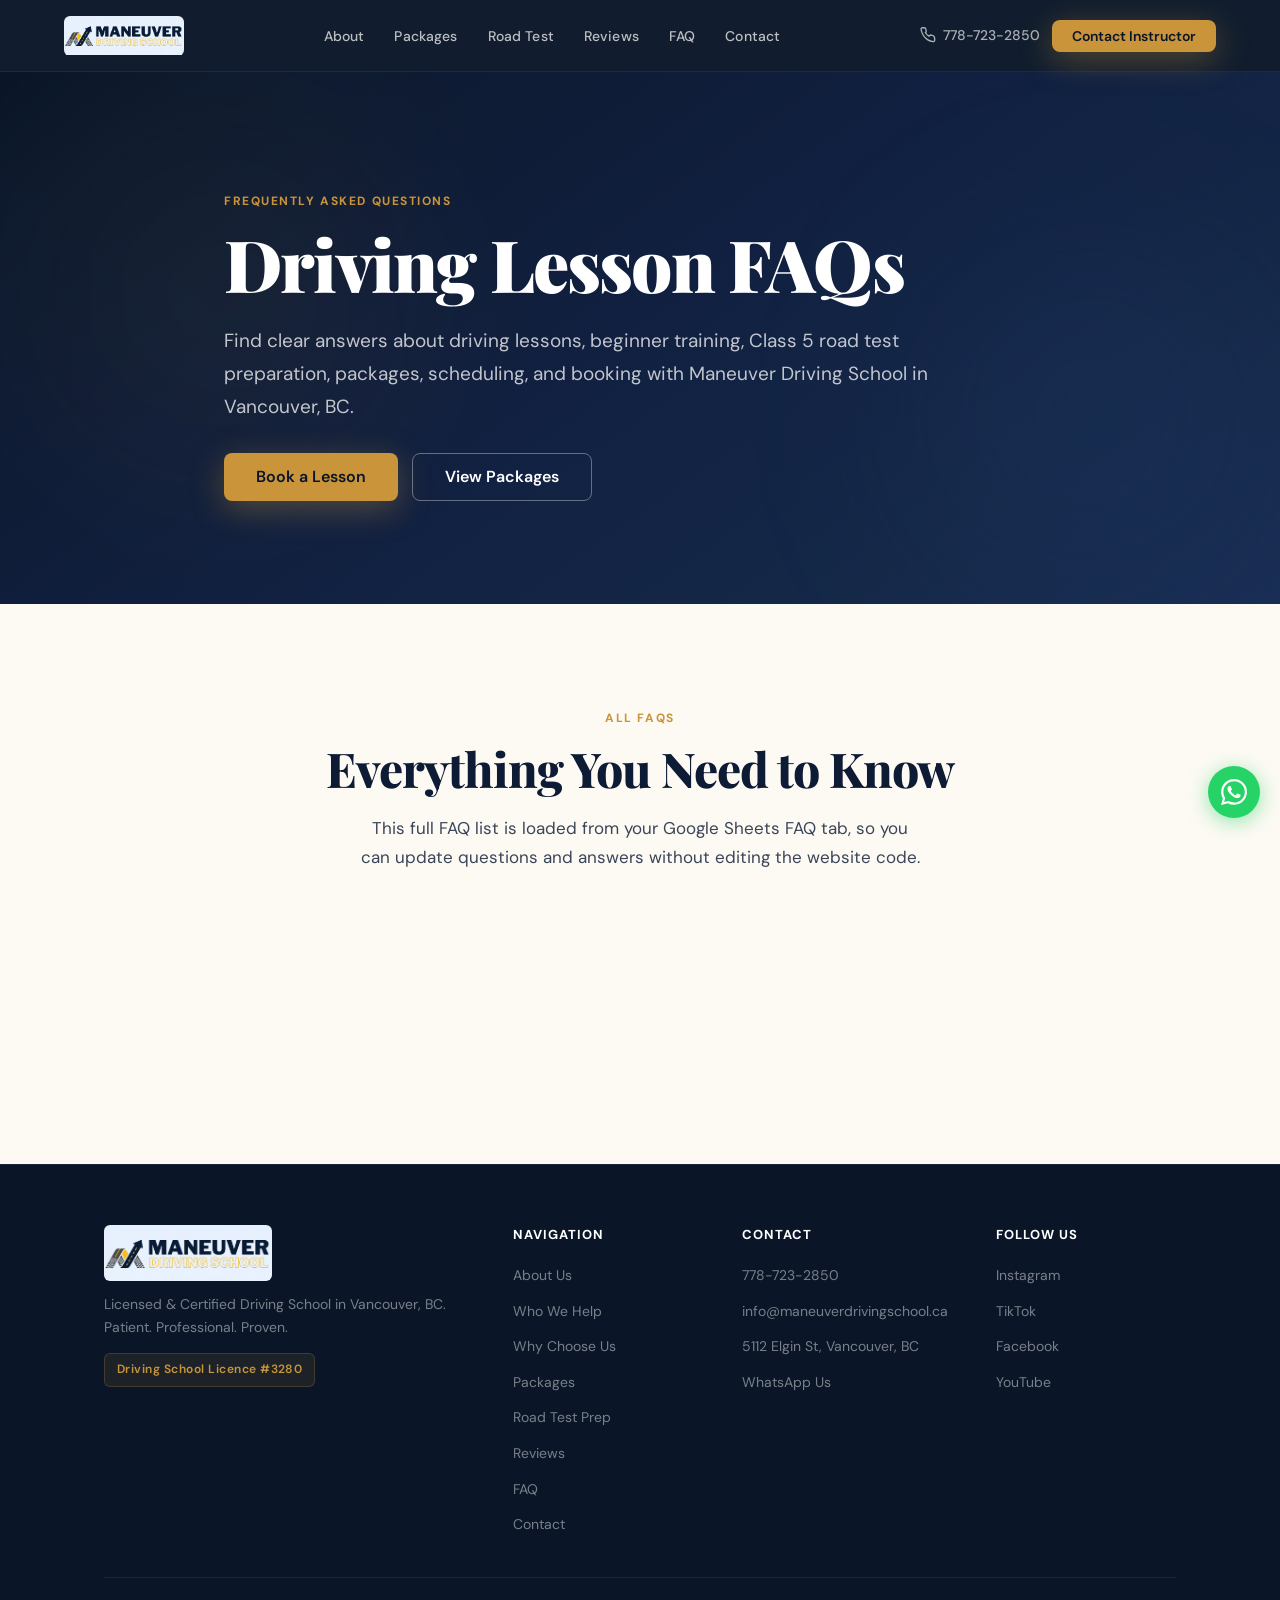
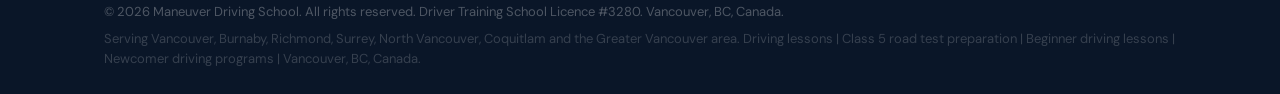
<file: faqs.html>
<!doctype html>
<html lang="en-CA">
  <head>
    <meta charset="UTF-8" />
    <meta name="viewport" content="width=device-width, initial-scale=1.0" />

    <title>FAQs | Maneuver Driving School Vancouver BC</title>
    <meta
      name="description"
      content="Frequently asked questions about Maneuver Driving School driving lessons, Class 5 road test preparation, packages, scheduling, and beginner lessons in Vancouver, BC."
    />
    <meta
      name="keywords"
      content="driving school Vancouver, driving school in Vancouver BC, driving lessons Vancouver, road test preparation Vancouver, Class 5 road test Vancouver, driving instructor Vancouver, beginner driving lessons Vancouver, adult driving lessons Vancouver, newcomer driving lessons BC, driving school near me Vancouver, best driving school Vancouver, affordable driving lessons Vancouver, road test prep Vancouver BC, car driving lessons Vancouver"
    />
    <meta name="author" content="Maneuver Driving School" />
    <meta
      name="robots"
      content="index, follow, max-snippet:-1, max-image-preview:large, max-video-preview:-1"
    />
    <meta name="googlebot" content="index, follow" />
    <link rel="canonical" href="https://maneuverdrivingschool.ca/faqs.html" />

    <meta name="geo.region" content="CA-BC" />
    <meta name="geo.placename" content="Vancouver, British Columbia, Canada" />
    <meta name="geo.position" content="49.2237;-123.1636" />
    <meta name="ICBM" content="49.2237, -123.1636" />
    <meta name="language" content="English" />
    <meta
      name="coverage"
      content="Vancouver, Burnaby, Richmond, Surrey, North Vancouver"
    />

    <meta property="og:type" content="website" />
    <meta property="og:site_name" content="Maneuver Driving School" />
    <meta
      property="og:title"
      content="FAQs | Maneuver Driving School Vancouver BC"
    />
    <meta
      property="og:description"
      content="Expert driving lessons & Class 5 road test preparation in Vancouver. Patient certified instructors, flexible packages from $60. Licence #3280."
    />
    <meta property="og:url" content="https://maneuverdrivingschool.ca/faqs.html" />
    <meta
      property="og:image"
      content="https://maneuverdrivingschool.ca/assets/og-image.webp"
    />
    <meta property="og:image:width" content="1200" />
    <meta property="og:image:height" content="630" />
    <meta
      property="og:image:alt"
      content="Maneuver Driving School – Vancouver BC"
    />
    <meta property="og:locale" content="en_CA" />

    <meta name="twitter:card" content="summary_large_image" />
    <meta
      name="twitter:title"
      content="FAQs | Maneuver Driving School Vancouver BC"
    />
    <meta
      name="twitter:description"
      content="Expert driving lessons & Class 5 road test prep in Vancouver. Certified instructors, flexible packages from $60. Book today."
    />
    <meta
      name="twitter:image"
      content="https://maneuverdrivingschool.ca/assets/og-image.webp"
    />

    <link rel="icon" type="image/x-icon" href="./assets/favicon/favicon.ico" />
    <link
      rel="icon"
      type="image/png"
      href="./assets/favicon/favicon-96x96.png"
      sizes="96x96"
    />
    <link rel="icon" type="image/svg+xml" href="./assets/favicon/favicon.svg" />
    <link
      rel="apple-touch-icon"
      href="./assets/favicon/apple-touch-icon.png"
      sizes="180x180"
    />
    <link rel="manifest" href="./assets/favicon/site.webmanifest" />
    <meta name="theme-color" content="#0A1628" />
    <meta name="msapplication-TileColor" content="#0A1628" />
    <meta
      name="msapplication-config"
      content="./assets/favicon/browserconfig.xml"
    />

    <link rel="preconnect" href="https://fonts.googleapis.com" />
    <link rel="preconnect" href="https://fonts.gstatic.com" crossorigin />
    <link rel="dns-prefetch" href="https://fonts.googleapis.com" />
    <link
      href="https://fonts.googleapis.com/css2?family=Playfair+Display:wght@700;800;900&family=DM+Sans:ital,wght@0,300;0,400;0,500;0,600;0,700;1,400&display=swap"
      rel="stylesheet"
    />
    <link rel="preload" as="image" href="./assets/logowithtext.webp" />
    <link rel="stylesheet" href="style.css" />

    <script type="application/ld+json">
      {
        "@context": "https://schema.org",
        "@graph": [
          {
            "@type": ["LocalBusiness", "DrivingSchool"],
            "@id": "https://maneuverdrivingschool.ca/#business",
            "name": "Maneuver Driving School",
            "alternateName": "Maneuver Driving",
            "description": "Maneuver Driving School is a licensed and certified driving school in Vancouver, BC offering professional driving lessons for beginners, adults, newcomers to Canada, and Class 5 road test preparation.",
            "url": "https://maneuverdrivingschool.ca/",
            "logo": "https://maneuverdrivingschool.ca/assets/logoonly.webp",
            "image": "https://maneuverdrivingschool.ca/assets/instructor.webp",
            "telephone": "+17787232850",
            "email": "info@maneuverdrivingschool.ca",
            "address": {
              "@type": "PostalAddress",
              "streetAddress": "5112 Elgin St",
              "addressLocality": "Vancouver",
              "addressRegion": "BC",
              "postalCode": "V5W 3K3",
              "addressCountry": "CA"
            },
            "geo": {
              "@type": "GeoCoordinates",
              "latitude": 49.2237,
              "longitude": -123.1636
            },
            "areaServed": [
              { "@type": "City", "name": "Vancouver" },
              { "@type": "City", "name": "Burnaby" },
              { "@type": "City", "name": "Richmond" },
              { "@type": "City", "name": "Surrey" },
              { "@type": "City", "name": "North Vancouver" },
              { "@type": "City", "name": "Coquitlam" }
            ],
            "openingHoursSpecification": [
              {
                "@type": "OpeningHoursSpecification",
                "dayOfWeek": [
                  "Monday",
                  "Tuesday",
                  "Wednesday",
                  "Thursday",
                  "Friday"
                ],
                "opens": "08:00",
                "closes": "20:00"
              },
              {
                "@type": "OpeningHoursSpecification",
                "dayOfWeek": ["Saturday", "Sunday"],
                "opens": "09:00",
                "closes": "18:00"
              }
            ],
            "priceRange": "$60 - $2200",
            "currenciesAccepted": "CAD",
            "paymentAccepted": "Cash, Credit Card, E-Transfer",
            "hasMap": "https://maps.app.goo.gl/znF83yFLhWCXeeaFA",
            "sameAs": [
              "https://www.instagram.com/maneuverdrivingschool/",
              "https://www.facebook.com/share/1CJc2cbQYL/",
              "https://www.tiktok.com/@maneuverdrivingschool",
              "https://www.youtube.com/channel/UC5O_U2inDdf9JMBtvlA-orw"
            ],
            "aggregateRating": {
              "@type": "AggregateRating",
              "ratingValue": "5.0",
              "bestRating": "5",
              "worstRating": "1",
              "ratingCount": "47"
            },
            "review": [
              {
                "@type": "Review",
                "reviewRating": { "@type": "Rating", "ratingValue": "5" },
                "author": { "@type": "Person", "name": "Subash" },
                "reviewBody": "Passed my Class 5 road test on the very first attempt. The instructor was patient, clear, and knew exactly what evaluators look for."
              },
              {
                "@type": "Review",
                "reviewRating": { "@type": "Rating", "ratingValue": "5" },
                "author": { "@type": "Person", "name": "Nadim" },
                "reviewBody": "As a newcomer to Canada, I didn't know BC road rules well at all. Maneuver helped me understand everything from scratch. Got my licence on the first try!"
              }
            ],
            "hasOfferCatalog": {
              "@type": "OfferCatalog",
              "name": "Driving Lesson Packages",
              "itemListElement": [
                {
                  "@type": "Offer",
                  "name": "1 Hour Driving Lesson",
                  "price": "60",
                  "priceCurrency": "CAD"
                },
                {
                  "@type": "Offer",
                  "name": "5 Hour Driving Package",
                  "price": "300",
                  "priceCurrency": "CAD"
                },
                {
                  "@type": "Offer",
                  "name": "10 Hour Driving Package",
                  "price": "600",
                  "priceCurrency": "CAD"
                },
                {
                  "@type": "Offer",
                  "name": "20 Hour Driving Package",
                  "price": "1150",
                  "priceCurrency": "CAD"
                },
                {
                  "@type": "Offer",
                  "name": "40 Hour Driving Package",
                  "price": "2200",
                  "priceCurrency": "CAD"
                }
              ]
            }
          },
          {
            "@type": "WebSite",
            "@id": "https://maneuverdrivingschool.ca/#website",
            "url": "https://maneuverdrivingschool.ca/",
            "name": "Maneuver Driving School",
            "description": "Licensed driving school in Vancouver, BC offering driving lessons and Class 5 road test preparation",
            "publisher": {
              "@id": "https://maneuverdrivingschool.ca/#business"
            },
            "inLanguage": "en-CA"
          },
          {
            "@type": "FAQPage",
            "@id": "https://maneuverdrivingschool.ca/#faq",
            "mainEntity": [
              {
                "@type": "Question",
                "name": "Do I need any prior driving experience to start lessons in Vancouver?",
                "acceptedAnswer": {
                  "@type": "Answer",
                  "text": "No experience is needed. We welcome complete beginners and start from the very basics in a calm, safe environment. Our instructors are experienced with first-time drivers of all ages."
                }
              }
            ]
          }
        ]
      }
    </script>
  </head>
  <body class="faq-page">
<div
      id="pageLoader"
      class="page-loader"
      role="status"
      aria-label="Loading Maneuver Driving School"
    >
      <div class="pl-scene">
        <div class="pl-road">
          <div class="pl-road-line pl-road-line-1"></div>
          <div class="pl-road-line pl-road-line-2"></div>
          <div class="pl-road-line pl-road-line-3"></div>
        </div>
        <div class="pl-car" aria-hidden="true">
          <svg
            viewBox="0 0 120 52"
            fill="none"
            xmlns="http://www.w3.org/2000/svg"
            width="120"
            height="52"
          >
            <rect x="4" y="24" width="112" height="22" rx="6" fill="#C9943A" />
            <path
              d="M28 24 C32 10 44 6 60 6 C76 6 88 10 92 24Z"
              fill="#D4A040"
            />
            <path
              d="M34 24 C36 14 44 10 56 10 L56 24Z"
              fill="rgba(10,22,40,0.65)"
              rx="3"
            />
            <path
              d="M60 10 C72 10 80 14 82 24 L60 24Z"
              fill="rgba(10,22,40,0.65)"
              rx="3"
            />
            <line
              x1="58"
              y1="10"
              x2="58"
              y2="24"
              stroke="rgba(201,148,58,0.4)"
              stroke-width="1.5"
            />
            <rect
              x="108"
              y="28"
              width="8"
              height="8"
              rx="2"
              fill="rgba(255,255,200,0.9)"
            />
            <ellipse
              cx="116"
              cy="32"
              rx="5"
              ry="3"
              fill="rgba(255,255,200,0.3)"
            />
            <rect
              x="4"
              y="28"
              width="6"
              height="8"
              rx="2"
              fill="rgba(220,50,50,0.85)"
            />
            <rect x="18" y="38" width="24" height="8" rx="4" fill="#0A1628" />
            <rect x="78" y="38" width="24" height="8" rx="4" fill="#0A1628" />
            <circle cx="30" cy="44" r="8" fill="#1A2F55" />
            <circle cx="30" cy="44" r="4" fill="#3A4559" />
            <circle cx="30" cy="44" r="1.5" fill="#C9943A" />
            <circle cx="90" cy="44" r="8" fill="#1A2F55" />
            <circle cx="90" cy="44" r="4" fill="#3A4559" />
            <circle cx="90" cy="44" r="1.5" fill="#C9943A" />
            <line
              x1="60"
              y1="24"
              x2="60"
              y2="46"
              stroke="rgba(10,22,40,0.3)"
              stroke-width="1"
            />
            <rect
              x="48"
              y="34"
              width="8"
              height="2"
              rx="1"
              fill="rgba(10,22,40,0.4)"
            />
            <rect
              x="66"
              y="34"
              width="8"
              height="2"
              rx="1"
              fill="rgba(10,22,40,0.4)"
            />
          </svg>
        </div>
        <div class="pl-speed">
          <div class="pl-speed-line"></div>
          <div class="pl-speed-line"></div>
          <div class="pl-speed-line"></div>
          <div class="pl-speed-line"></div>
        </div>
      </div>
      <div class="pl-brand">
        <div class="pl-logo-img">
          <img
            src="./assets/LogoONly.webp"
            alt="Maneuver Driving School"
            width="200"
            height="60"
          />
        </div>
        <div class="pl-tagline">Certified Driving School · Vancouver, BC</div>
      </div>
      <div class="pl-progress-track">
        <div class="pl-progress-bar" id="plProgressBar"></div>
      </div>
    </div>

    <header id="navbar">
      <div class="nav-container">
        <a
          href="index.html"
          class="nav-logo"
          aria-label="Maneuver Driving School Home"
        >
          <img
            src="./assets/logowithtext.webp"
            alt="Maneuver Driving School"
            class="nav-logo-img"
            width="160"
            height="48"
          />
        </a>
        <nav class="nav-menu" id="navMenu" aria-label="Main navigation">
          <ul class="nav-links">
            <li><a href="index.html#about">About</a></li>
            <li><a href="index.html#packages">Packages</a></li>
            <li><a href="index.html#roadtest">Road Test</a></li>
            <li><a href="index.html#testimonials">Reviews</a></li>
            <li><a href="faqs.html" class="active">FAQ</a></li>
            <li><a href="index.html#contact">Contact</a></li>
          </ul>
        </nav>
        <div class="nav-actions">
          <a
            href="tel:+17787232850"
            class="nav-phone"
            data-sheet-config="phone"
          >
            <svg
              width="16"
              height="16"
              viewBox="0 0 24 24"
              fill="none"
              stroke="currentColor"
              stroke-width="2"
              stroke-linecap="round"
              stroke-linejoin="round"
            >
              <path
                d="M22 16.92v3a2 2 0 0 1-2.18 2 19.79 19.79 0 0 1-8.63-3.07A19.5 19.5 0 0 1 4.69 12a19.79 19.79 0 0 1-3.07-8.67A2 2 0 0 1 3.6 1.18h3a2 2 0 0 1 2 1.72c.127.96.361 1.903.7 2.81a2 2 0 0 1-.45 2.11L7.91 8.27a16 16 0 0 0 5.55 5.55l1.15-1.15a2 2 0 0 1 2.11-.45c.907.339 1.85.573 2.81.7a2 2 0 0 1 1.72 2.02z"
              ></path>
            </svg>
            778-723-2850
          </a>
          <a href="index.html#contact" class="btn btn-gold nav-cta">Contact Instructor</a>
          <button
            class="hamburger"
            id="hamburger"
            aria-label="Toggle menu"
            aria-expanded="false"
          >
            <span></span><span></span><span></span>
          </button>
        </div>
      </div>
    </header>
    <main>
      <section class="faq-page-hero">
        <div class="faq-page-hero-bg">
          <div class="hero-orb hero-orb-1"></div>
          <div class="hero-orb hero-orb-2"></div>
        </div>
        <div class="container faq-page-hero-inner">
          <p class="section-label">Frequently Asked Questions</p>
          <h1 class="faq-page-title">Driving Lesson FAQs</h1>
          <p class="faq-page-subtitle">
            Find clear answers about driving lessons, beginner training, Class 5
            road test preparation, packages, scheduling, and booking with
            Maneuver Driving School in Vancouver, BC.
          </p>
          <div class="faq-page-actions">
            <a href="index.html#contact" class="btn btn-gold btn-lg">Book a Lesson</a>
            <a href="index.html#packages" class="btn btn-outline-white btn-lg">View Packages</a>
          </div>
        </div>
      </section>

      <section id="faq" class="section faq-section faq-full-section">
        <div class="container">
          <div class="section-header text-center reveal-up">
            <p class="section-label">All FAQs</p>
            <h2 class="section-title">Everything You Need to Know</h2>
            <p class="section-subtitle">
              This full FAQ list is loaded from your Google Sheets FAQ tab, so
              you can update questions and answers without editing the website code.
            </p>
          </div>

          <div class="faq-list reveal-up" data-sheet-loop="FAQs" id="faqListFull">
            <div class="faq-item">
              <button class="faq-question" aria-expanded="false">
                <span data-field="Question">Do I need previous driving experience to start lessons?</span>
                <div class="faq-chevron" aria-hidden="true">
                  <svg
                    width="16"
                    height="16"
                    viewBox="0 0 24 24"
                    fill="none"
                    stroke="currentColor"
                    stroke-width="2.5"
                  >
                    <polyline points="6 9 12 15 18 9" />
                  </svg>
                </div>
              </button>
              <div class="faq-answer">
                <div class="faq-answer-inner" data-field="Answer">
                  No. Maneuver Driving School welcomes complete beginners, nervous drivers, adults, and newcomers to Canada. Lessons can start from the basics and progress at your comfort level.
                </div>
              </div>
            </div>
          </div>

          <div class="faq-page-bottom-cta reveal-up">
            <a href="index.html#contact" class="btn btn-gold btn-lg">Still Have Questions?</a>
          </div>
        </div>
      </section>
    </main>
<footer class="footer">
      <div class="footer-inner">
        <div class="footer-top">
          <div class="footer-brand">
            <div class="footer-logo">
              <img
                src="./assets/logowithtext.webp"
                alt="Maneuver Driving School"
                class="footer-logo-img"
                width="56"
                height="56"
                loading="lazy"
              />
            </div>
            <p class="footer-tagline">
              Licensed & Certified Driving School in Vancouver, BC.<br />Patient.
              Professional. Proven.
            </p>
            <div class="footer-licence" data-sheet-config="licence">
              Driving School Licence #3280
            </div>
          </div>
          <div class="footer-nav-block">
            <h4>Navigation</h4>
            <ul>
              <li><a href="index.html#about">About Us</a></li>
              <li><a href="index.html#who">Who We Help</a></li>
              <li><a href="index.html#why">Why Choose Us</a></li>
              <li><a href="index.html#packages">Packages</a></li>
              <li><a href="index.html#roadtest">Road Test Prep</a></li>
              <li><a href="index.html#testimonials">Reviews</a></li>
              <li><a href="faqs.html">FAQ</a></li>
              <li><a href="index.html#contact">Contact</a></li>
            </ul>
          </div>
          <div class="footer-nav-block">
            <h4>Contact</h4>
            <ul>
              <li>
                <a href="tel:+17787232850" data-sheet-config="phone"
                  >778-723-2850</a
                >
              </li>
              <li>
                <a
                  href="mailto:info@maneuverdrivingschool.ca"
                  data-sheet-config="email"
                  >info@maneuverdrivingschool.ca</a
                >
              </li>
              <li>
                <a
                  href="https://maps.app.goo.gl/znF83yFLhWCXeeaFA"
                  target="_blank"
                  rel="noopener"
                  data-sheet-config="address"
                  >5112 Elgin St, Vancouver, BC</a
                >
              </li>
              <li>
                <a
                  href="https://wa.me/17787232850"
                  target="_blank"
                  rel="noopener"
                  >WhatsApp Us</a
                >
              </li>
            </ul>
          </div>
          <div class="footer-nav-block">
            <h4>Follow Us</h4>
            <ul>
              <li>
                <a
                  href="https://www.instagram.com/maneuverdrivingschool/"
                  target="_blank"
                  rel="noopener"
                  >Instagram</a
                >
              </li>
              <li>
                <a
                  href="https://www.tiktok.com/@maneuverdrivingschool"
                  target="_blank"
                  rel="noopener"
                  >TikTok</a
                >
              </li>
              <li>
                <a
                  href="https://www.facebook.com/share/1CJc2cbQYL/"
                  target="_blank"
                  rel="noopener"
                  >Facebook</a
                >
              </li>
              <li>
                <a
                  href="https://www.youtube.com/channel/UC5O_U2inDdf9JMBtvlA-orw"
                  target="_blank"
                  rel="noopener"
                  >YouTube</a
                >
              </li>
            </ul>
          </div>
        </div>
        <div class="footer-bottom">
          <p>
            © 2026 Maneuver Driving School. All rights reserved. Driver Training
            School Licence #3280. Vancouver, BC, Canada.
          </p>
          <p class="footer-seo-note">
            Serving Vancouver, Burnaby, Richmond, Surrey, North Vancouver,
            Coquitlam and the Greater Vancouver area. Driving lessons | Class 5
            road test preparation | Beginner driving lessons | Newcomer driving
            programs | Vancouver, BC, Canada.
          </p>
        </div>
      </div>
    </footer>

<button class="scroll-top" id="scrollTop" aria-label="Scroll to top">
      <svg
        width="18"
        height="18"
        viewBox="0 0 24 24"
        fill="none"
        stroke="currentColor"
        stroke-width="2.5"
      >
        <polyline points="18 15 12 9 6 15" />
      </svg>
    </button>

    <script src="script.js"></script>
  </body>
</html>
</file>
<file: style.css>
/* ============================================================
    MANEUVER DRIVING SCHOOL — style.css
    Premium Navy & Gold Design System
   ============================================================ */

/* ── RESET & ROOT ───────────────────────────────────────────── */
*,
*::before,
*::after {
  box-sizing: border-box;
  margin: 0;
  padding: 0;
}

:root {
  --navy: #0A1628;
  --navy-mid: #112040;
  --navy-light: #1A2F55;
  --navy-accent: #1E3A6A;
  --gold: #C9943A;
  --gold-light: #E8B55A;
  --gold-pale: #F5E8CC;
  --gold-dark: #A87A2C;
  --cream: #FDFAF4;
  --white: #FFFFFF;
  --off-white: #F8F9FB;
  --gray-light: #F0F2F6;
  --gray-mid: #8A94A6;
  --gray-border: #E2E6EE;
  --text-dark: #0D1B35;
  --text-body: #3A4559;
  --text-muted: #6B7589;
  --success: #2D7A4F;
  --radius-sm: 8px;
  --radius: 12px;
  --radius-lg: 20px;
  --radius-xl: 28px;
  --shadow-sm: 0 2px 12px rgba(10, 22, 40, 0.07);
  --shadow-md: 0 8px 40px rgba(10, 22, 40, 0.12);
  --shadow-lg: 0 20px 60px rgba(10, 22, 40, 0.18);
  --shadow-gold: 0 8px 32px rgba(201, 148, 58, 0.35);
  --transition: all 0.3s cubic-bezier(0.4, 0, 0.2, 1);
  --nav-height: 72px;
}

html {
  scroll-behavior: smooth;
  font-size: 16px;
  overflow-x: hidden;
  /* prevent any child from causing page-level horizontal scroll */
}

body {
  font-family: 'DM Sans', -apple-system, BlinkMacSystemFont, sans-serif;
  color: var(--text-dark);
  background: var(--white);
  overflow-x: hidden;
  line-height: 1.6;
  -webkit-font-smoothing: antialiased;
}

img {
  max-width: 100%;
  display: block;
}

a {
  color: inherit;
}

button {
  cursor: pointer;
  font-family: inherit;
}

ul {
  list-style: none;
}

svg {
  flex-shrink: 0;
}

::selection {
  background: var(--gold-pale);
  color: var(--navy);
}

/* ============================================================
   PAGE LOADER
   Hardware-accelerated, CLS-safe, car/road themed
   ============================================================ */

/* 1. Prevent body scroll & layout shift while loader is active */
body.loading {
  overflow: hidden;
}

/* 2. Main overlay */
.page-loader {
  position: fixed;
  inset: 0;
  z-index: 9999;
  background: var(--navy);
  display: flex;
  flex-direction: column;
  align-items: center;
  justify-content: center;
  gap: 32px;
  /* GPU layer */
  will-change: opacity, transform;
  /* Transition duration MUST match the JS hard-timeout (700ms).
     Both opacity and transform transition for 500ms so transitionend
     fires reliably; the JS fallback fires at 700ms as insurance. */
  transition:
    opacity 0.5s cubic-bezier(0.4, 0, 0.2, 1),
    transform 0.5s cubic-bezier(0.4, 0, 0.2, 1);
  /* Ensure loader is always interactive until explicitly hidden */
  pointer-events: all;
}

.page-loader.pl-hiding {
  opacity: 0;
  transform: scale(1.02);
  pointer-events: none;
  /* immediately pass clicks through */
}

.page-loader.pl-hidden {
  display: none !important;
  visibility: hidden !important;
  /* belt-and-suspenders */
  pointer-events: none !important;
}

/* 3. Scene wrapper */
.pl-scene {
  position: relative;
  width: min(320px, 88vw);
  height: 110px;
  overflow: hidden;
}

/* 4. Road strip */
.pl-road {
  position: absolute;
  bottom: 0;
  left: -20px;
  right: -20px;
  height: 36px;
  background: #141E30;
  border-radius: 4px;
  overflow: hidden;
}

/* Dashed centre lines — animated scroll */
.pl-road-line {
  position: absolute;
  top: 50%;
  transform: translateY(-50%);
  height: 3px;
  border-radius: 2px;
  background: var(--gold-pale);
  opacity: 0.3;
  animation: road-scroll 0.65s linear infinite;
}

.pl-road-line-1 {
  width: 48px;
  left: 0%;
  animation-delay: 0s;
}

.pl-road-line-2 {
  width: 48px;
  left: 35%;
  animation-delay: -0.22s;
}

.pl-road-line-3 {
  width: 48px;
  left: 70%;
  animation-delay: -0.44s;
}

@keyframes road-scroll {
  from {
    transform: translateY(-50%) translateX(0);
  }

  to {
    transform: translateY(-50%) translateX(-120px);
  }
}

/* 5. Car */
.pl-car {
  position: absolute;
  bottom: 28px;
  left: 50%;
  transform: translateX(-50%);
  animation: car-drive 0.12s ease-in-out infinite alternate;
  filter: drop-shadow(0 6px 14px rgba(201, 148, 58, 0.3));
}

@keyframes car-drive {
  from {
    transform: translateX(-50%) translateY(0px) rotate(-0.3deg);
  }

  to {
    transform: translateX(-50%) translateY(-2px) rotate(0.3deg);
  }
}

/* 6. Speed lines (horizontal streaks behind car) */
.pl-speed {
  position: absolute;
  left: 0;
  top: 30px;
  width: 100%;
  display: flex;
  flex-direction: column;
  gap: 7px;
  pointer-events: none;
}

.pl-speed-line {
  height: 2px;
  border-radius: 2px;
  background: linear-gradient(90deg, transparent, rgba(201, 148, 58, 0.18), transparent);
  animation: speed-rush 0.5s ease-in-out infinite;
}

.pl-speed-line:nth-child(1) {
  width: 90px;
  animation-delay: 0s;
  animation-duration: 0.55s;
}

.pl-speed-line:nth-child(2) {
  width: 120px;
  animation-delay: -0.18s;
  animation-duration: 0.50s;
}

.pl-speed-line:nth-child(3) {
  width: 70px;
  animation-delay: -0.35s;
  animation-duration: 0.60s;
}

.pl-speed-line:nth-child(4) {
  width: 100px;
  animation-delay: -0.10s;
  animation-duration: 0.48s;
}

@keyframes speed-rush {
  0% {
    opacity: 0;
    transform: translateX(100%) scaleX(0.3);
  }

  40% {
    opacity: 0.8;
    transform: translateX(30%) scaleX(1);
  }

  100% {
    opacity: 0;
    transform: translateX(-20%) scaleX(0.5);
  }
}

/* 7. Brand block */
.pl-brand {
  text-align: center;
}

.pl-logo {
  font-family: 'Playfair Display', Georgia, serif;
  font-size: 32px;
  font-weight: 800;
  color: var(--white);
  letter-spacing: -0.02em;
  line-height: 1;
  margin-bottom: 6px;
}

.pl-logo span {
  color: var(--gold);
}

.pl-tagline {
  font-size: 12.5px;
  font-weight: 500;
  color: rgba(255, 255, 255, 0.42);
  letter-spacing: 0.06em;
  text-transform: uppercase;
}

/* 8. Progress bar */
.pl-progress-track {
  width: 220px;
  height: 3px;
  background: rgba(255, 255, 255, 0.08);
  border-radius: 2px;
  overflow: hidden;
}

.pl-progress-bar {
  height: 100%;
  width: 0%;
  background: linear-gradient(90deg, var(--gold), var(--gold-light));
  border-radius: 2px;
  transition: width 0.15s ease-out;
  will-change: width;
}

/* 9. Dot pulse beneath bar (optional accent) */
.pl-progress-bar::after {
  content: '';
  position: absolute;
  right: -4px;
  top: -3px;
  width: 9px;
  height: 9px;
  background: var(--gold-light);
  border-radius: 50%;
  box-shadow: 0 0 8px var(--gold-light);
  opacity: 0;
  transition: opacity 0.2s;
}

.pl-progress-bar.running::after {
  opacity: 1;
}


/* ── UTILITY ───────────────────────────────────────────────── */
.container {
  width: 100%;
  max-width: 1120px;
  margin: 0 auto;
  padding: 0 24px;
}

.section {
  padding: 96px 0;
}

.section-label {
  display: inline-block;
  font-size: 12px;
  font-weight: 700;
  letter-spacing: 0.13em;
  text-transform: uppercase;
  color: var(--gold);
  margin-bottom: 14px;
}

.section-title {
  font-family: 'Playfair Display', Georgia, serif;
  font-size: clamp(28px, 4vw, 48px);
  font-weight: 800;
  color: var(--text-dark);
  line-height: 1.12;
  letter-spacing: -0.02em;
  margin-bottom: 18px;
}

.section-subtitle {
  font-size: 17px;
  color: var(--text-body);
  max-width: 560px;
  line-height: 1.72;
}

.section-header {
  margin-bottom: 8px;
}

.text-center {
  text-align: center;
}

.text-center .section-subtitle {
  margin: 0 auto;
}

/* ── BUTTONS ───────────────────────────────────────────────── */
.btn {
  display: inline-flex;
  align-items: center;
  gap: 8px;
  padding: 13px 26px;
  border-radius: var(--radius-sm);
  font-size: 15px;
  font-weight: 600;
  text-decoration: none;
  border: none;
  transition: var(--transition);
  white-space: nowrap;
  line-height: 1;
}

.btn-lg {
  padding: 15px 32px;
  font-size: 16px;
}

.btn-gold {
  background: var(--gold);
  color: var(--navy);
  box-shadow: var(--shadow-gold);
}

.btn-gold:hover {
  background: var(--gold-light);
  transform: translateY(-2px);
  box-shadow: 0 12px 40px rgba(201, 148, 58, 0.45);
}

.btn-gold:active {
  transform: translateY(0);
}

.btn-gold-dark {
  background: var(--navy);
  color: var(--gold);
  border: 2px solid var(--gold);
}

.btn-gold-dark:hover {
  background: var(--gold);
  color: var(--navy);
  transform: translateY(-2px);
}

.btn-outline-white {
  background: transparent;
  color: var(--white);
  border: 1.5px solid rgba(255, 255, 255, 0.35);
}

.btn-outline-white:hover {
  border-color: rgba(255, 255, 255, 0.75);
  background: rgba(255, 255, 255, 0.07);
  transform: translateY(-2px);
}

.btn-navy {
  background: var(--navy);
  color: var(--white);
}

.btn-navy:hover {
  background: var(--navy-light);
  transform: translateY(-1px);
}

/* ── NAVIGATION ────────────────────────────────────────────── */
#navbar {
  position: fixed;
  top: 0;
  left: 0;
  right: 0;
  z-index: 1000;
  height: var(--nav-height);
  background: rgba(10, 22, 40, 0.97);
  -webkit-backdrop-filter: blur(12px);
  backdrop-filter: blur(12px);
  border-bottom: 1px solid rgba(255, 255, 255, 0.06);
  transition: var(--transition);
}

#navbar.scrolled {
  box-shadow: 0 4px 30px rgba(0, 0, 0, 0.3);
}

.nav-container {
  max-width: 1200px;
  margin: 0 auto;
  padding: 0 24px;
  height: 100%;
  display: flex;
  align-items: center;
  justify-content: space-between;
  gap: 24px;
  border-radius: 6px;
}

.nav-logo {
  font-family: 'Playfair Display', Georgia, serif;
  font-size: 22px;
  font-weight: 800;
  color: var(--white);
  text-decoration: none;
  letter-spacing: -0.02em;
  flex-shrink: 0;

}

.logo-dot {
  color: var(--gold);
}

.nav-links {
  display: flex;
  gap: 6px;
}

.nav-links a {
  color: rgba(255, 255, 255, 0.72);
  text-decoration: none;
  font-size: 14px;
  font-weight: 500;
  padding: 7px 12px;
  border-radius: 6px;
  transition: var(--transition);
  letter-spacing: 0.01em;
}

.nav-links a:hover,
.nav-links a.active {
  color: var(--gold-light);
  background: rgba(201, 148, 58, 0.1);
}

.nav-actions {
  display: flex;
  align-items: center;
  gap: 12px;
}

.nav-phone {
  display: flex;
  align-items: center;
  gap: 7px;
  color: rgba(255, 255, 255, 0.65);
  text-decoration: none;
  font-size: 14px;
  font-weight: 500;
  transition: color 0.2s;
}

.nav-phone:hover {
  color: var(--gold-light);
}

.nav-cta {
  padding: 9px 20px;
  font-size: 14px;
}

.hamburger {
  display: none;
  flex-direction: column;
  gap: 5px;
  background: none;
  border: none;
  padding: 6px;
  width: 36px;
  cursor: pointer;
}

.hamburger span {
  display: block;
  width: 22px;
  height: 2px;
  background: var(--white);
  border-radius: 2px;
  transition: var(--transition);
}

.hamburger.open span:nth-child(1) {
  transform: rotate(45deg) translate(5px, 5px);
}

.hamburger.open span:nth-child(2) {
  opacity: 0;
  transform: scaleX(0);
}

.hamburger.open span:nth-child(3) {
  transform: rotate(-45deg) translate(5px, -5px);
}

/* ── HERO ──────────────────────────────────────────────────── */
.hero {
  min-height: 100vh;
  position: relative;
  display: flex;
  align-items: center;
  overflow: hidden;
  padding: calc(var(--nav-height) + 60px) 0 80px;
}

.hero-bg {
  position: absolute;
  inset: 0;
  z-index: 0;
}

.hero-gradient {
  position: absolute;
  inset: 0;
  background: linear-gradient(145deg,
      var(--navy) 0%,
      var(--navy-mid) 45%,
      #152848 75%,
      #1A2E55 100%);
}

.hero-road-lines {
  position: absolute;
  bottom: 0;
  left: 0;
  right: 0;
  height: 200px;
  background: linear-gradient(to top, rgba(201, 148, 58, 0.05), transparent);
}

.hero-road-lines::before {
  content: '';
  position: absolute;
  top: 50%;
  left: 0;
  right: 0;
  height: 2px;
  background: repeating-linear-gradient(90deg,
      rgba(201, 148, 58, 0.25) 0, rgba(201, 148, 58, 0.25) 40px,
      transparent 40px, transparent 80px);
}

.hero-orb {
  position: absolute;
  border-radius: 50%;
  filter: blur(80px);
  pointer-events: none;
}

.hero-orb-1 {
  width: clamp(300px, 60vw, 600px);
  height: clamp(300px, 60vw, 600px);
  background: radial-gradient(circle, rgba(201, 148, 58, 0.08), transparent 70%);
  top: -80px;
  left: -80px;
  max-width: 100%;
  /* never wider than viewport */
}

.hero-orb-2 {
  width: clamp(250px, 50vw, 500px);
  height: clamp(250px, 50vw, 500px);
  background: radial-gradient(circle, rgba(30, 58, 106, 0.5), transparent 70%);
  bottom: -60px;
  right: -60px;
  max-width: 100%;
}

.hero-container {
  position: relative;
  z-index: 2;
  max-width: 1200px;
  margin: 0 auto;
  padding: 0 24px;
  width: 100%;
  display: grid;
  grid-template-columns: 1fr 420px;
  gap: 64px;
  align-items: center;
}

.hero-badge {
  display: inline-flex;
  align-items: center;
  gap: 10px;
  background: rgba(201, 148, 58, 0.12);
  border: 1px solid rgba(201, 148, 58, 0.28);
  color: var(--gold-light);
  padding: 8px 18px;
  border-radius: 40px;
  font-size: 13px;
  font-weight: 500;
  margin-bottom: 28px;
  letter-spacing: 0.02em;
}

.badge-dot {
  width: 8px;
  height: 8px;
  background: var(--gold);
  border-radius: 50%;
  flex-shrink: 0;
  animation: pulse 2s ease-in-out infinite;
}

@keyframes pulse {

  0%,
  100% {
    opacity: 1;
    transform: scale(1);
  }

  50% {
    opacity: 0.6;
    transform: scale(0.85);
  }
}

.hero-title {
  font-family: 'Playfair Display', Georgia, serif;
  font-size: clamp(44px, 5.5vw, 76px);
  font-weight: 900;
  color: var(--white);
  line-height: 1.08;
  letter-spacing: -0.025em;
  margin-bottom: 24px;
}

.hero-em {
  font-style: italic;
  color: var(--gold-light);
  display: block;
}

.hero-subtitle {
  font-size: clamp(15px, 1.8vw, 18px);
  color: rgba(255, 255, 255, 0.68);
  max-width: 540px;
  margin-bottom: 38px;
  line-height: 1.75;
  font-weight: 400;
}

.hero-ctas {
  display: flex;
  gap: 14px;
  flex-wrap: wrap;
  margin-bottom: 48px;
}

.hero-trust {
  display: flex;
  gap: 20px;
  flex-wrap: wrap;
}

.trust-pill {
  display: flex;
  align-items: center;
  gap: 7px;
  color: rgba(255, 255, 255, 0.6);
  font-size: 13px;
  font-weight: 500;
}

.trust-icon {
  color: var(--gold);
}

/* Hero Visual */
.hero-visual {
  display: flex;
  flex-direction: column;
  align-items: center;
  gap: 20px;
  position: relative;
}

.hero-card-float {
  background: rgba(255, 255, 255, 0.07);
  border: 1px solid rgba(255, 255, 255, 0.12);
  border-radius: var(--radius);
  padding: 16px 20px;
  backdrop-filter: blur(8px);
  width: 100%;
  animation: float 3s ease-in-out infinite;
}

@keyframes float {

  0%,
  100% {
    transform: translateY(0);
  }

  50% {
    transform: translateY(-8px);
  }
}

.hero-card-inner {
  display: flex;
  align-items: center;
  gap: 14px;
}

.hc-icon {
  font-size: 28px;
}

.hc-text strong {
  display: block;
  font-family: 'Playfair Display', serif;
  font-size: 28px;
  font-weight: 800;
  color: var(--gold-light);
  line-height: 1;
}

.hc-text span {
  font-size: 13px;
  color: rgba(255, 255, 255, 0.6);
}

/* Car Graphic */
.hero-car-graphic {
  width: 100%;
  height: 230px;
  padding: 24px;
  background: rgba(255, 255, 255, 0.04);
  border-radius: var(--radius-lg);
  border: 1px solid rgba(255, 255, 255, 0.08);
  position: relative;
  overflow: hidden;
  padding-top: 70px;
}

.car-body {
  width: 280px;
  height: 80px;
  background: linear-gradient(135deg, var(--gold), var(--gold-dark));
  border-radius: 12px 40px 12px 12px;
  margin: 0 auto;
  position: relative;
  box-shadow: 0 8px 24px rgba(201, 148, 58, 0.3);
}

.car-top {

  position: absolute;
  top: -50px;
  left: 30px;
  width: 160px;
  height: 50px;
  background: linear-gradient(135deg, #D4A040, var(--gold-dark));
  border-radius: 16px 24px 0 0;
}

.car-windows {
  position: absolute;
  top: -40px;
  left: 45px;
  display: flex;
  gap: 8px;
}

.car-window {
  width: 60px;
  height: 36px;
  background: rgba(10, 22, 40, 0.7);
  border-radius: 8px 8px 0 0;
  border: 2px solid rgba(255, 255, 255, 0.15);
}

.car-lights {
  position: absolute;
  top: 50%;
  transform: translateY(-50%);
}

.car-lights-front {
  right: 6px;
  width: 14px;
  height: 14px;
  background: rgba(255, 255, 200, 0.9);
  border-radius: 50%;
  box-shadow: 0 0 12px rgba(255, 255, 150, 0.8);
}

.car-lights-rear {
  left: 6px;
  width: 12px;
  height: 12px;
  background: rgba(255, 60, 60, 0.9);
  border-radius: 50%;
}

.car-wheels {
  display: flex;
  justify-content: space-between;
  padding: 0 60px;
  margin-top: -25px;
}

.wheel {
  width: 60px;
  height: 60px;
  border-radius: 50%;
  background: var(--navy);
  border: 6px solid #3A4559;
  box-shadow: 0 4px 12px rgba(0, 0, 0, 0.4);
  animation: spin 2s linear infinite;
}

.wheel::after {
  content: '';
  position: absolute;
  inset: 8px;
  border-radius: 50%;
  background: #2A3449;
}

@keyframes spin {
  to {
    transform: rotate(360deg);
  }
}

.car-road {
  height: 6px;
  background: rgba(255, 255, 255, 0.07);
  border-radius: 3px;
  margin-top: 12px;
}

.hero-rating-float {
  background: rgba(255, 255, 255, 0.06);
  border: 1px solid rgba(255, 255, 255, 0.1);
  border-radius: var(--radius);
  padding: 14px 20px;
  text-align: center;
  width: 100%;
}

.rating-stars {
  color: var(--gold);
  font-size: 18px;
  letter-spacing: 3px;
  margin-bottom: 4px;
}

.rating-text {
  color: rgba(255, 255, 255, 0.6);
  font-size: 13px;
  font-weight: 500;
}

.hero-scroll-cue {
  position: absolute;
  bottom: 32px;
  left: 50%;
  transform: translateX(-50%);
  color: rgba(255, 255, 255, 0.35);
  animation: bounce 2s ease-in-out infinite;
  z-index: 2;
  transition: color 0.2s;
}

.hero-scroll-cue:hover {
  color: rgba(255, 255, 255, 0.65);
}

@keyframes bounce {

  0%,
  100% {
    transform: translateX(-50%) translateY(0);
  }

  50% {
    transform: translateX(-50%) translateY(6px);
  }
}

/* ── TRUST STRIP ───────────────────────────────────────────── */
.trust-strip {
  background: var(--gold-pale);
  padding: 18px 24px;
  border-top: 1px solid rgba(201, 148, 58, 0.2);
  border-bottom: 1px solid rgba(201, 148, 58, 0.2);
  overflow: hidden;
  /* no horizontal scroll */
}

.trust-strip-inner {
  max-width: 1100px;
  margin: 0 auto;
  display: flex;
  align-items: center;
  justify-content: center;
  gap: 0;
  flex-wrap: wrap;
}

.ts-item {
  display: flex;
  align-items: center;
  gap: 8px;
  color: var(--navy);
  font-size: 13.5px;
  font-weight: 600;
  padding: 4px 20px;
  white-space: nowrap;
}

.ts-dot {
  width: 7px;
  height: 7px;
  background: var(--gold);
  border-radius: 50%;
  flex-shrink: 0;
}

.ts-divider {
  width: 1px;
  height: 18px;
  background: rgba(201, 148, 58, 0.3);
  flex-shrink: 0;
}

/* ── ABOUT ─────────────────────────────────────────────────── */
.about-grid {
  display: grid;
  grid-template-columns: 1fr 1fr;
  gap: 72px;
  align-items: center;
}

.about-img-main {
  border-radius: var(--radius-lg);
  overflow: hidden;
  margin-bottom: 12px;
}

.about-img-placeholder {
  border-radius: var(--radius-lg);
  display: flex;
  flex-direction: column;
  align-items: center;
  justify-content: center;
  gap: 10px;
  background: linear-gradient(135deg, var(--navy), var(--navy-light));
  border: 1px solid rgba(255, 255, 255, 0.06);
  transition: var(--transition);
}

.about-img-placeholder:hover {
  transform: scale(1.01);
}

.main-placeholder {
  height: 280px;
}

.sm-placeholder {
  height: 160px;
}

.about-img-row {
  display: grid;
  grid-template-columns: 1fr 1fr;
  gap: 12px;
  margin-bottom: 24px;
}

.placeholder-icon {
  font-size: 40px;
}

.placeholder-label {
  font-size: 13px;
  color: rgba(255, 255, 255, 0.45);
  font-weight: 500;
}

.about-stats-bar {
  background: var(--navy);
  border-radius: var(--radius);
  padding: 24px 20px;
  display: flex;
  align-items: center;
  justify-content: space-between;
  gap: 12px;
  flex-wrap: wrap;
  /* prevents overflow on tiny phones */
}

.stat-item {
  text-align: center;
}

.stat-num {
  font-family: 'Playfair Display', serif;
  font-size: 38px;
  font-weight: 800;
  color: var(--white);
  line-height: 1;
}

.stat-plus {
  color: var(--gold);
  font-size: 28px;
}

.stat-star {
  color: var(--gold);
  font-size: 26px;
}

.stat-label {
  font-size: 12.5px;
  color: rgba(255, 255, 255, 0.5);
  margin-top: 5px;
  font-weight: 500;
}

.stat-divider {
  width: 1px;
  height: 52px;
  background: rgba(255, 255, 255, 0.1);
}

.about-body {
  color: var(--text-body);
  font-size: 16px;
  line-height: 1.8;
  margin-bottom: 18px;
}

.icbc-licence-badge {
  display: inline-flex;
  align-items: center;
  gap: 14px;
  background: var(--navy);
  border-radius: var(--radius);
  padding: 16px 22px;
  margin-top: 8px;
}

.ilb-icon {
  font-size: 26px;
  width: 48px;
  height: 48px;
  background: var(--gold);
  border-radius: 8px;
  display: flex;
  align-items: center;
  justify-content: center;
  flex-shrink: 0;
}

.ilb-tag {
  font-size: 10px;
  font-weight: 700;
  letter-spacing: 0.12em;
  color: var(--gold);
  text-transform: uppercase;
  margin-bottom: 3px;
}

.ilb-number {
  font-size: 15px;
  font-weight: 600;
  color: var(--white);
}

/* ── WHO WE HELP ───────────────────────────────────────────── */
.who-section {
  background: var(--gray-light);
}

.who-grid {
  display: grid;
  grid-template-columns: repeat(4, 1fr);
  gap: 20px;
  margin-top: 56px;
}

.who-card {
  background: var(--white);
  border-radius: var(--radius-lg);
  padding: 32px 26px;
  box-shadow: var(--shadow-sm);
  transition: var(--transition);
  border: 1.5px solid transparent;
  position: relative;
  overflow: hidden;
}

.who-card::before {
  content: '';
  position: absolute;
  bottom: 0;
  left: 0;
  right: 0;
  height: 3px;
  background: linear-gradient(90deg, var(--gold), var(--gold-light));
  transform: scaleX(0);
  transition: transform 0.3s ease;
  transform-origin: left;
}

.who-card:hover {
  transform: translateY(-8px);
  box-shadow: var(--shadow-md);
  border-color: rgba(201, 148, 58, 0.2);
}

.who-card:hover::before {
  transform: scaleX(1);
}

.who-card-icon {
  width: 56px;
  height: 56px;
  background: linear-gradient(135deg, var(--navy), var(--navy-light));
  border-radius: 14px;
  display: flex;
  align-items: center;
  justify-content: center;
  color: var(--gold-light);
  margin-bottom: 20px;
}

.who-card h3 {
  font-family: 'Playfair Display', serif;
  font-size: 19px;
  font-weight: 700;
  color: var(--text-dark);
  margin-bottom: 12px;
}

.who-card p {
  color: var(--text-body);
  font-size: 14.5px;
  line-height: 1.67;
  margin-bottom: 20px;
}

.who-card-tag {
  display: inline-block;
  background: var(--gold-pale);
  color: var(--gold-dark);
  font-size: 12px;
  font-weight: 600;
  padding: 5px 12px;
  border-radius: 20px;
}

/* ── WHY CHOOSE US ─────────────────────────────────────────── */
.why-grid {
  display: grid;
  grid-template-columns: 1fr 460px;
  gap: 64px;
  align-items: flex-start;
}

.why-list {
  display: flex;
  flex-direction: column;
  gap: 20px;
  margin-top: 36px;
}

.why-item {
  display: flex;
  gap: 16px;
  align-items: flex-start;
}

.why-check {
  width: 38px;
  height: 38px;
  background: linear-gradient(135deg, var(--gold), var(--gold-light));
  border-radius: 10px;
  display: flex;
  align-items: center;
  justify-content: center;
  color: var(--navy);
  flex-shrink: 0;
  margin-top: 2px;
}

.why-text h4 {
  font-size: 15.5px;
  font-weight: 700;
  color: var(--text-dark);
  margin-bottom: 5px;
}

.why-text p {
  font-size: 14.5px;
  color: var(--text-body);
  line-height: 1.65;
}

/* ICBC Credential Card */
.icbc-credential-card {
  background: var(--navy);
  border-radius: var(--radius-xl);
  padding: 44px 40px;
  color: var(--white);
  position: relative;
  overflow: hidden;
}

.icc-glow {
  position: absolute;
  top: -40px;
  right: -40px;
  width: 180px;
  height: 180px;
  background: radial-gradient(circle, rgba(201, 148, 58, 0.1), transparent 70%);
  pointer-events: none;
  overflow: hidden;
  /* clip inside card */
}

.icc-header {
  display: flex;
  align-items: center;
  gap: 16px;
  margin-bottom: 28px;
}

.icc-seal {
  width: 60px;
  height: 60px;
  background: var(--gold);
  border-radius: 50%;
  display: flex;
  align-items: center;
  justify-content: center;
  font-size: 26px;
  flex-shrink: 0;
}

.icc-title-block h3 {
  font-family: 'Playfair Display', serif;
  font-size: 22px;
  font-weight: 700;
  line-height: 1.25;
}

.icc-title-block p {
  color: rgba(255, 255, 255, 0.5);
  font-size: 13px;
  margin-top: 4px;
}

.icc-divider {
  height: 1px;
  background: rgba(255, 255, 255, 0.1);
  margin-bottom: 24px;
}

.icc-body {
  color: rgba(255, 255, 255, 0.68);
  font-size: 14.5px;
  line-height: 1.75;
  margin-bottom: 18px;
}

.icc-licence {
  background: rgba(201, 148, 58, 0.1);
  border: 1px solid rgba(201, 148, 58, 0.28);
  border-radius: var(--radius);
  padding: 14px 18px;
  display: flex;
  flex-direction: column;
  gap: 4px;
  margin-bottom: 24px;
}

.icc-licence-label {
  font-size: 10.5px;
  font-weight: 700;
  letter-spacing: 0.12em;
  text-transform: uppercase;
  color: var(--gold);
}

.icc-licence-num {
  font-family: 'Playfair Display', serif;
  font-size: 22px;
  font-weight: 700;
  color: var(--white);
}

.icc-footer-trust {
  display: flex;
  flex-direction: column;
  gap: 10px;
}

.icc-trust-item {
  display: flex;
  align-items: center;
  gap: 8px;
  font-size: 13.5px;
  color: rgba(255, 255, 255, 0.65);
}

.icc-trust-item svg {
  color: var(--gold);
}

/* ── PACKAGES ──────────────────────────────────────────────── */
.packages-section {
  background: var(--navy);
  position: relative;
  overflow: hidden;
}

.packages-section::before {
  content: '';
  position: absolute;
  top: 0;
  left: 0;
  right: 0;
  bottom: 0;
  background: radial-gradient(ellipse at 30% 0%, rgba(201, 148, 58, 0.05) 0%, transparent 60%),
    radial-gradient(ellipse at 70% 100%, rgba(30, 58, 106, 0.4) 0%, transparent 60%);
  pointer-events: none;
}

.packages-grid {
  display: grid;
  grid-template-columns: repeat(5, 1fr);
  gap: 16px;
  margin-top: 56px;
  position: relative;
  z-index: 1;
}

.pkg-card {
  background: rgba(255, 255, 255, 0.05);
  border: 1px solid rgba(255, 255, 255, 0.1);
  border-radius: var(--radius-lg);
  padding: 28px 22px 24px;
  position: relative;
  transition: var(--transition);
  display: flex;
  flex-direction: column;
}

.pkg-card:hover {
  background: rgba(255, 255, 255, 0.09);
  transform: translateY(-6px);
  border-color: rgba(201, 148, 58, 0.3);
  box-shadow: 0 12px 40px rgba(0, 0, 0, 0.3);
}

.pkg-featured {
  background: linear-gradient(145deg, var(--gold) 0%, #D4A040 100%);
  border-color: transparent;
  transform: translateY(-4px);
  box-shadow: var(--shadow-gold);
}

.pkg-featured:hover {
  transform: translateY(-10px);
  background: linear-gradient(145deg, var(--gold-light) 0%, var(--gold) 100%);
  border-color: transparent;
}

.pkg-popular-badge,
.pkg-best-value-badge {
  position: absolute;
  top: -13px;
  left: 50%;
  transform: translateX(-50%);
  font-size: 11px;
  font-weight: 700;
  padding: 4px 14px;
  border-radius: 20px;
  white-space: nowrap;
  letter-spacing: 0.05em;
}

.pkg-popular-badge {
  background: var(--navy);
  color: var(--gold);
}

.pkg-best-value-badge {
  background: var(--gold-pale);
  color: var(--navy);
}

.pkg-label {
  font-size: 10.5px;
  font-weight: 700;
  letter-spacing: 0.12em;
  text-transform: uppercase;
  color: var(--gold-light);
  margin-bottom: 8px;
}

.pkg-featured .pkg-label {
  color: rgba(10, 22, 40, 0.7);
}

.pkg-hours {
  font-family: 'Playfair Display', serif;
  font-size: 38px;
  font-weight: 800;
  color: var(--white);
  line-height: 1;
  margin-bottom: 4px;
}

.pkg-featured .pkg-hours {
  color: var(--navy);
}

.pkg-hours span {
  font-family: 'DM Sans', sans-serif;
  font-size: 16px;
  font-weight: 400;
  opacity: 0.65;
}

.pkg-price-block {
  display: flex;
  align-items: baseline;
  gap: 8px;
  margin-top: 12px;
}

.pkg-price {
  font-size: 30px;
  font-weight: 700;
  color: var(--gold-light);
}

.pkg-featured .pkg-price {
  color: var(--navy);
}

.pkg-was {
  font-size: 13px;
  color: rgba(255, 255, 255, 0.35);
  text-decoration: line-through;
}

.pkg-featured .pkg-was {
  color: rgba(10, 22, 40, 0.4);
}

.pkg-save {
  font-size: 12px;
  font-weight: 600;
  color: var(--gold-light);
  margin-top: 3px;
  margin-bottom: 4px;
}

.pkg-featured .pkg-save {
  color: var(--navy-mid);
}

.pkg-divider {
  height: 1px;
  background: rgba(255, 255, 255, 0.08);
  margin: 16px 0;
}

.pkg-featured .pkg-divider {
  background: rgba(10, 22, 40, 0.15);
}

.pkg-tag {
  display: flex;
  align-items: flex-start;
  gap: 8px;
  font-size: 13px;
  color: rgba(255, 255, 255, 0.6);
  margin-bottom: 8px;
  line-height: 1.45;
}

.pkg-featured .pkg-tag {
  color: rgba(10, 22, 40, 0.65);
}

.pkg-tag svg {
  margin-top: 1px;
  flex-shrink: 0;
  color: var(--gold);
}

.pkg-featured .pkg-tag svg {
  color: var(--navy);
}

.btn-outline-pkg {
  display: block;
  margin-top: auto;
  padding-top: 12px;
  padding-bottom: 12px;
  text-align: center;
  background: rgba(255, 255, 255, 0.08);
  color: var(--white);
  border-radius: var(--radius-sm);
  font-size: 14px;
  font-weight: 600;
  text-decoration: none;
  border: 1px solid rgba(255, 255, 255, 0.12);
  transition: var(--transition);
}

.btn-outline-pkg:hover {
  background: rgba(255, 255, 255, 0.16);
  border-color: rgba(255, 255, 255, 0.25);
}

.packages-note {
  display: flex;
  align-items: center;
  justify-content: center;
  gap: 8px;
  margin-top: 36px;
  color: rgba(255, 255, 255, 0.45);
  font-size: 14.5px;
  position: relative;
  z-index: 1;
}

.packages-note a {
  color: var(--gold-light);
  font-weight: 600;
  text-decoration: none;
}

.packages-note a:hover {
  text-decoration: underline;
}

.packages-note svg {
  color: rgba(255, 255, 255, 0.3);
  flex-shrink: 0;
}

/* ── HOW IT WORKS ──────────────────────────────────────────── */
.how-section {
  background: var(--off-white);
}

.steps-track {
  position: relative;
  margin-top: 60px;
}

.steps-line {
  position: absolute;
  top: 40px;
  left: calc(10% + 40px);
  right: calc(10% + 40px);
  height: 1px;
  background: linear-gradient(90deg, transparent, var(--gray-border) 15%, var(--gray-border) 85%, transparent);
}

.steps-grid {
  display: grid;
  grid-template-columns: repeat(5, 1fr);
  gap: 0;
  position: relative;
}

.step {
  text-align: center;
  padding: 0 16px 28px;
  position: relative;
}

.step-num-wrap {
  display: flex;
  justify-content: center;
  margin-bottom: 20px;
  position: relative;
  z-index: 1;
}

.step-num {
  width: 80px;
  height: 80px;
  background: var(--navy);
  border-radius: 50%;
  display: flex;
  align-items: center;
  justify-content: center;
  font-family: 'Playfair Display', serif;
  font-size: 28px;
  font-weight: 800;
  color: var(--white);
  border: 4px solid var(--white);
  box-shadow: var(--shadow-md);
  transition: var(--transition);
}

.step:hover .step-num {
  background: var(--gold);
  color: var(--navy);
  transform: scale(1.1);
}

.step h3 {
  font-weight: 700;
  font-size: 16px;
  color: var(--text-dark);
  margin-bottom: 10px;
}

.step p {
  color: var(--text-body);
  font-size: 14px;
  line-height: 1.65;
}

/* ── ROAD TEST ─────────────────────────────────────────────── */
.roadtest-section {
  background: linear-gradient(145deg, var(--navy-mid) 0%, var(--navy) 100%);
  position: relative;
  overflow: hidden;
}

.roadtest-section::before {
  content: '';
  position: absolute;
  inset: 0;
  overflow: hidden;
  background: radial-gradient(ellipse at 80% 50%, rgba(201, 148, 58, 0.06), transparent 60%);
  pointer-events: none;
}

.roadtest-grid {
  display: grid;
  grid-template-columns: 1fr 360px;
  gap: 72px;
  align-items: center;
  position: relative;
  z-index: 1;
}

.roadtest-intro {
  color: rgba(255, 255, 255, 0.65);
  font-size: 16.5px;
  line-height: 1.72;
  margin-top: 18px;
  margin-bottom: 8px;
}

.roadtest-list {
  display: flex;
  flex-direction: column;
  gap: 14px;
  margin-top: 28px;
}

.rt-item {
  display: flex;
  align-items: flex-start;
  gap: 14px;
  background: rgba(255, 255, 255, 0.05);
  border-radius: var(--radius);
  padding: 18px;
  border-left: 3px solid var(--gold);
  transition: var(--transition);
}

.rt-item:hover {
  background: rgba(255, 255, 255, 0.08);
  /* translateX removed — causes edge overflow on mobile */
}

.rt-icon {
  color: var(--gold-light);
  flex-shrink: 0;
  margin-top: 2px;
}

.rt-text {
  display: flex;
  flex-direction: column;
  gap: 4px;
}

.rt-text strong {
  display: block;
  font-size: 15px;
  font-weight: 700;
  color: var(--white);
}

.rt-text span {
  font-size: 14px;
  color: rgba(255, 255, 255, 0.62);
  line-height: 1.6;
}

/* Pass Rate Circle */
.pass-rate-circle {
  width: 220px;
  height: 220px;
  background: var(--gold);
  border-radius: 50%;
  display: flex;
  align-items: center;
  justify-content: center;
  margin: 0 auto;
  box-shadow:
    0 0 0 20px rgba(201, 148, 58, 0.12),
    0 0 0 40px rgba(201, 148, 58, 0.06),
    var(--shadow-gold);
  animation: pulse-ring 3s ease-in-out infinite;
}

@keyframes pulse-ring {

  0%,
  100% {
    box-shadow: 0 0 0 20px rgba(201, 148, 58, 0.12), 0 0 0 40px rgba(201, 148, 58, 0.06), var(--shadow-gold);
  }

  50% {
    box-shadow: 0 0 0 26px rgba(201, 148, 58, 0.1), 0 0 0 52px rgba(201, 148, 58, 0.04), var(--shadow-gold);
  }
}

.prc-inner {
  text-align: center;
}

.prc-num {
  font-family: 'Playfair Display', serif;
  font-size: 60px;
  font-weight: 900;
  color: var(--navy);
  line-height: 1;
}

.prc-num span {
  font-size: 36px;
}

.prc-label {
  font-size: 13px;
  font-weight: 600;
  color: var(--navy-mid);
  line-height: 1.4;
  max-width: 120px;
  margin: 8px auto 0;
}

.prc-note {
  color: rgba(255, 255, 255, 0.35);
  font-size: 12px;
  text-align: center;
  margin-top: 20px;
  max-width: 200px;
  margin-left: auto;
  margin-right: auto;
}

.roadtest-badges {
  display: flex;
  gap: 10px;
  justify-content: center;
  margin-top: 24px;
}

.rt-badge {
  background: rgba(255, 255, 255, 0.07);
  border: 1px solid rgba(255, 255, 255, 0.1);
  border-radius: var(--radius);
  padding: 10px 14px;
  display: flex;
  flex-direction: column;
  align-items: center;
  gap: 4px;
  flex: 1;
  text-align: center;
}

.rtb-icon {
  font-size: 18px;
}

.rt-badge span {
  font-size: 11.5px;
  color: rgba(255, 255, 255, 0.55);
  font-weight: 500;
  line-height: 1.4;
}

/* ── TESTIMONIALS ──────────────────────────────────────────── */
.testimonials-section {
  background: var(--gray-light);
}

.reviews-grid {
  display: grid;
  grid-template-columns: repeat(3, 1fr);
  gap: 20px;
  margin-top: 56px;
}

.review-card {
  background: var(--white);
  border-radius: var(--radius-lg);
  padding: 28px;
  box-shadow: var(--shadow-sm);
  transition: var(--transition);
  border: 1px solid var(--gray-border);
  display: flex;
  flex-direction: column;
}

.review-card:hover {
  transform: translateY(-5px);
  box-shadow: var(--shadow-md);
  border-color: rgba(201, 148, 58, 0.2);
}

.review-stars {
  color: var(--gold);
  font-size: 15px;
  letter-spacing: 2px;
  margin-bottom: 14px;
}

.review-text {
  color: var(--text-body);
  font-size: 15px;
  line-height: 1.72;
  margin-bottom: 20px;
  font-style: italic;
  flex: 1;
}

.review-author {
  display: flex;
  align-items: center;
  gap: 12px;
  padding-top: 16px;
  border-top: 1px solid var(--gray-border);
}

.review-avatar {
  width: 42px;
  height: 42px;
  background: linear-gradient(135deg, var(--navy), var(--navy-light));
  border-radius: 50%;
  display: flex;
  align-items: center;
  justify-content: center;
  color: var(--gold);
  font-weight: 700;
  font-size: 14px;
  flex-shrink: 0;
}

.review-name {
  font-weight: 700;
  font-size: 14.5px;
  color: var(--text-dark);
}

.review-location {
  font-size: 12.5px;
  color: var(--text-muted);
  margin-top: 2px;
}

/* Google Reviews Bar */
.google-reviews-bar {
  background: var(--white);
  border: 1.5px solid var(--gray-border);
  border-radius: var(--radius-lg);
  padding: 28px 36px;
  display: flex;
  align-items: center;
  justify-content: space-between;
  gap: 28px;
  flex-wrap: wrap;
  max-width: 760px;
  margin: 40px auto 0;
  box-shadow: var(--shadow-sm);
}

.grb-left {
  display: flex;
  align-items: center;
  gap: 20px;
}

.grb-score {
  font-family: 'Playfair Display', serif;
  font-size: 52px;
  font-weight: 800;
  color: var(--text-dark);
  line-height: 1;
}

.grb-stars {
  color: #F4B400;
  font-size: 18px;
  letter-spacing: 2px;
  margin-bottom: 3px;
}

.grb-count {
  font-size: 13px;
  color: var(--text-muted);
}

.grb-right p {
  font-size: 14.5px;
  color: var(--text-body);
  margin-bottom: 14px;
  max-width: 260px;
}

/* ── FAQ ───────────────────────────────────────────────────── */
.faq-section {
  background: var(--cream);
}

.faq-list {
  max-width: 760px;
  margin: 52px auto 0;
  display: flex;
  flex-direction: column;
  gap: 12px;
}

.faq-item {
  background: var(--white);
  border-radius: var(--radius);
  border: 1px solid var(--gray-border);
  overflow: hidden;
  box-shadow: var(--shadow-sm);
  transition:
    border-color 0.3s ease,
    box-shadow 0.3s ease;
}

.faq-item.open,
.faq-item:hover {
  border-color: rgba(201, 148, 58, 0.25);
  box-shadow: var(--shadow-md);
}

.faq-question {
  width: 100%;
  text-align: left;
  padding: 20px 24px;
  background: none;
  border: none;
  display: flex;
  align-items: center;
  justify-content: space-between;
  gap: 16px;
  font-size: 16px;
  font-weight: 600;
  color: var(--text-dark);
  transition: color 0.22s ease;
  cursor: pointer;
  -webkit-user-select: none;
  user-select: none;
}

.faq-question:hover {
  color: var(--gold-dark);
}

.faq-item.open .faq-question {
  color: var(--navy);
}

.faq-chevron {
  width: 28px;
  height: 28px;
  background: var(--navy);
  border-radius: 50%;
  display: flex;
  align-items: center;
  justify-content: center;
  flex-shrink: 0;
  color: var(--white);
  transition:
    transform 0.38s cubic-bezier(0.4, 0, 0.2, 1),
    background 0.28s ease,
    color 0.28s ease;
  will-change: transform;
}

.faq-item.open .faq-chevron {
  background: var(--gold);
  color: var(--navy);
  transform: rotate(180deg);
}

/* JS drives height values; CSS provides easing only */
.faq-answer {
  overflow: hidden;
  height: 0;
  transition:
    height 0.4s cubic-bezier(0.4, 0, 0.2, 1),
    opacity 0.35s ease;
  opacity: 0;
  will-change: height, opacity;
}

.faq-answer.is-open {
  opacity: 1;
  /* height is set inline by JS */
}

.faq-answer-inner {
  padding: 4px 24px 22px;
  color: var(--text-body);
  font-size: 15.5px;
  line-height: 1.72;
}



/* FAQ preview on homepage: keep first 4 only, full FAQ page remains unlimited */
.faq-list[data-faq-preview="true"] .faq-item:nth-child(n + 5) {
  display: none;
}

.faq-preview-actions,
.faq-page-bottom-cta {
  display: flex;
  justify-content: center;
  margin-top: 28px;
}

.faq-view-more-link {
  min-width: 170px;
  justify-content: center;
}

/* ── CONTACT ───────────────────────────────────────────────── */
.contact-section {
  background: var(--navy);
  position: relative;
  overflow: hidden;
}

.contact-section::before {
  content: '';
  position: absolute;
  inset: 0;
  background: radial-gradient(ellipse at 100% 0%, rgba(201, 148, 58, 0.06), transparent 50%);
  pointer-events: none;
}

.contact-grid {
  display: grid;
  grid-template-columns: 420px 1fr;
  gap: 60px;
  margin-top: 56px;
  position: relative;
  z-index: 1;
}

.contact-detail-item {
  display: flex;
  align-items: flex-start;
  gap: 14px;
  background: rgba(255, 255, 255, 0.05);
  border-radius: var(--radius);
  padding: 18px 20px;
  border: 1px solid rgba(255, 255, 255, 0.08);
  transition: var(--transition);
  margin-bottom: 12px;
}

.contact-detail-item:hover {
  background: rgba(255, 255, 255, 0.08);
  border-color: rgba(201, 148, 58, 0.25);
}

.cdi-icon {
  width: 40px;
  height: 40px;
  background: rgba(201, 148, 58, 0.12);
  border-radius: 8px;
  display: flex;
  align-items: center;
  justify-content: center;
  color: var(--gold-light);
  flex-shrink: 0;
}

.cdi-label {
  font-size: 11px;
  font-weight: 700;
  letter-spacing: 0.1em;
  text-transform: uppercase;
  color: rgba(255, 255, 255, 0.45);
  margin-bottom: 4px;
}

.cdi-value {
  color: var(--white);
  font-size: 15px;
  font-weight: 500;
  text-decoration: none;
  transition: color 0.2s;
}

.cdi-value:hover {
  color: var(--gold-light);
}

.social-links {
  display: flex;
  gap: 10px;
  flex-wrap: wrap;
  margin-top: 20px;
}

.social-btn {
  display: inline-flex;
  align-items: center;
  gap: 7px;
  background: rgba(255, 255, 255, 0.07);
  border: 1px solid rgba(255, 255, 255, 0.1);
  color: rgba(255, 255, 255, 0.65);
  padding: 9px 14px;
  border-radius: var(--radius-sm);
  font-size: 13px;
  font-weight: 500;
  text-decoration: none;
  transition: var(--transition);
}

.social-btn:hover {
  background: rgba(255, 255, 255, 0.14);
  border-color: rgba(255, 255, 255, 0.22);
  color: var(--white);
}

/* Contact Form */
.contact-form {
  display: flex;
  flex-direction: column;
  gap: 16px;
}

.form-row {
  display: grid;
  grid-template-columns: 1fr 1fr;
  gap: 16px;
}

.form-group {
  display: flex;
  flex-direction: column;
  gap: 7px;
}

.form-group label {
  color: rgba(255, 255, 255, 0.65);
  font-size: 13.5px;
  font-weight: 500;
}

.required {
  color: var(--gold);
}

.optional {
  color: rgba(255, 255, 255, 0.35);
  font-weight: 400;
  font-size: 12px;
}

.form-group input,
.form-group select,
.form-group textarea {
  background: rgba(255, 255, 255, 0.07);
  border: 1px solid rgba(255, 255, 255, 0.12);
  border-radius: var(--radius-sm);
  padding: 13px 16px;
  color: var(--white);
  font-size: 15px;
  font-family: 'DM Sans', sans-serif;
  width: 100%;
  outline: none;
  transition: var(--transition);
  -webkit-appearance: none;
  appearance: none;
}

.form-group input::placeholder,
.form-group textarea::placeholder {
  color: rgba(255, 255, 255, 0.28);
}

.form-group input:focus,
.form-group select:focus,
.form-group textarea:focus {
  border-color: rgba(201, 148, 58, 0.55);
  background: rgba(255, 255, 255, 0.1);
  box-shadow: 0 0 0 3px rgba(201, 148, 58, 0.1);
}

.form-group input.error,
.form-group select.error {
  border-color: rgba(220, 60, 60, 0.6);
}

.form-group select {
  cursor: pointer;
}

.form-group select option {
  background: var(--navy);
  color: var(--white);
}

.form-group textarea {
  resize: vertical;
  min-height: 110px;
}

.field-error {
  font-size: 12px;
  color: #FF8080;
  min-height: 16px;
}

.btn-form-submit {
  width: 100%;
  justify-content: center;
  padding: 15px;
  font-size: 15.5px;
  margin-top: 4px;
}

.form-success {
  display: flex;
  align-items: center;
  gap: 10px;
  background: rgba(45, 122, 79, 0.15);
  border: 1px solid rgba(45, 122, 79, 0.4);
  color: #6FCF97;
  padding: 14px 18px;
  border-radius: var(--radius-sm);
  font-weight: 500;
  font-size: 15px;
}



.form-success.form-error {
  background: rgba(255, 90, 90, 0.12);
  border-color: rgba(255, 90, 90, 0.38);
  color: #FFB3B3;
}

.form-footnote {
  color: rgba(255, 255, 255, 0.3);
  font-size: 13px;
  text-align: center;
  margin-top: 4px;
}

.form-footnote a {
  color: var(--gold-light);
  text-decoration: none;
}

.spinner {
  animation: spin-anim 1s linear infinite;
}

@keyframes spin-anim {
  to {
    transform: rotate(360deg);
  }
}

.hidden {
  display: none !important;
}

/* ── FINAL CTA ─────────────────────────────────────────────── */
.final-cta-section {
  background: linear-gradient(145deg, var(--navy-mid), var(--navy));
  padding: 96px 24px;
  text-align: center;
  position: relative;
  overflow: hidden;
}

.fcs-glow {
  position: absolute;
  top: 50%;
  left: 50%;
  transform: translate(-50%, -50%);
  width: min(700px, 100vw);
  height: min(700px, 100vw);
  background: radial-gradient(circle, rgba(201, 148, 58, 0.07), transparent 70%);
  pointer-events: none;
}

.fcs-content {
  position: relative;
  z-index: 1;
  max-width: 680px;
  margin: 0 auto;
}

.fcs-content h2 {
  font-family: 'Playfair Display', serif;
  font-size: clamp(30px, 4.5vw, 52px);
  font-weight: 800;
  color: var(--white);
  line-height: 1.12;
  letter-spacing: -0.02em;
  margin-bottom: 18px;
}

.fcs-content p {
  color: rgba(255, 255, 255, 0.6);
  font-size: 17.5px;
  margin-bottom: 40px;
  line-height: 1.7;
}

.fcs-btns {
  display: flex;
  gap: 16px;
  justify-content: center;
  flex-wrap: wrap;
  margin-bottom: 36px;
}

.fcs-trust-row {
  display: flex;
  gap: 24px;
  justify-content: center;
  flex-wrap: wrap;
}

.fcs-trust-item {
  color: rgba(255, 255, 255, 0.4);
  font-size: 13.5px;
  font-weight: 500;
}

/* ── FOOTER ────────────────────────────────────────────────── */
.footer {
  background: var(--navy);
  border-top: 1px solid rgba(255, 255, 255, 0.07);
}

.footer-inner {
  max-width: 1120px;
  margin: 0 auto;
  padding: 0 24px;
}

.footer-top {
  display: grid;
  grid-template-columns: 2fr 1fr 1fr 1fr;
  gap: 48px;
  padding: 60px 0 40px;
  border-bottom: 1px solid rgba(255, 255, 255, 0.07);
}

.footer-logo {
  font-family: 'Playfair Display', serif;
  font-size: 24px;
  font-weight: 800;
  color: var(--white);
  margin-bottom: 12px;
}

.footer-tagline {
  color: rgba(255, 255, 255, 0.45);
  font-size: 14px;
  line-height: 1.65;
  margin-bottom: 14px;
}

.footer-licence {
  display: inline-block;
  background: rgba(201, 148, 58, 0.1);
  border: 1px solid rgba(201, 148, 58, 0.22);
  color: var(--gold);
  font-size: 12px;
  font-weight: 600;
  padding: 6px 12px;
  border-radius: 6px;
  letter-spacing: 0.04em;
}

.footer-nav-block h4 {
  color: var(--white);
  font-size: 13px;
  font-weight: 700;
  letter-spacing: 0.08em;
  text-transform: uppercase;
  margin-bottom: 16px;
}

.footer-nav-block ul {
  display: flex;
  flex-direction: column;
  gap: 10px;
}

.footer-nav-block a {
  color: rgba(255, 255, 255, 0.45);
  text-decoration: none;
  font-size: 14px;
  transition: color 0.2s;
}

.footer-nav-block a:hover {
  color: var(--gold-light);
}

.footer-bottom {
  padding: 24px 0;
  display: flex;
  flex-direction: column;
  gap: 6px;
}

.footer-bottom p {
  color: rgba(255, 255, 255, 0.28);
  font-size: 13px;
  line-height: 1.6;
}

.footer-seo-note {
  color: rgba(255, 255, 255, 0.18) !important;
}

/* ── SCROLL-TO-TOP ─────────────────────────────────────────── */
.scroll-top {
  position: fixed;
  bottom: 28px;
  right: 28px;
  width: 44px;
  height: 44px;
  background: var(--gold);
  color: var(--navy);
  border: none;
  border-radius: 50%;
  display: flex;
  align-items: center;
  justify-content: center;
  box-shadow: var(--shadow-gold);
  opacity: 0;
  transform: translateY(16px);
  pointer-events: none;
  transition: var(--transition);
  z-index: 500;
}

.scroll-top.visible {
  opacity: 1;
  transform: translateY(0);
  pointer-events: all;
}

.scroll-top:hover {
  background: var(--gold-light);
  transform: translateY(-3px);
}

/* ── SCROLL REVEAL ANIMATIONS ──────────────────────────────── */
.reveal-fade,
.reveal-up,
.reveal-left,
.reveal-right {
  opacity: 0;
  transition: opacity 0.7s ease, transform 0.7s cubic-bezier(0.22, 1, 0.36, 1);
  transition-delay: var(--delay, 0s);
}

.reveal-fade {
  transform: none;
}

.reveal-up {
  transform: translateY(32px);
}

.reveal-left {
  transform: translateX(-24px);
}

.reveal-right {
  transform: translateX(24px);
}

.reveal-fade.visible,
.reveal-up.visible,
.reveal-left.visible,
.reveal-right.visible {
  opacity: 1;
  transform: none;
}

/* ── RESPONSIVE — TABLET ───────────────────────────────────── */
@media (max-width: 1100px) {
  .packages-grid {
    grid-template-columns: repeat(3, 1fr);
  }

  .who-grid {
    grid-template-columns: repeat(2, 1fr);
  }

  .why-grid {
    grid-template-columns: 1fr;
    gap: 40px;
  }

  .icbc-credential-card {
    max-width: 600px;
  }

  .hero-container {
    grid-template-columns: 1fr;
  }

  .hero-visual {
    display: none;
  }

  .footer-top {
    grid-template-columns: 1fr 1fr;
    gap: 40px;
  }
}

@media (max-width: 900px) {
  .about-grid {
    grid-template-columns: 1fr;
    gap: 48px;
  }

  .roadtest-grid {
    grid-template-columns: 1fr;
    gap: 52px;
  }

  .contact-grid {
    grid-template-columns: 1fr;
    gap: 48px;
  }

  .steps-grid {
    grid-template-columns: repeat(3, 1fr);
  }

  .steps-line {
    display: none;
  }

  .reviews-grid {
    grid-template-columns: repeat(2, 1fr);
  }

  .packages-grid {
    grid-template-columns: repeat(2, 1fr);
  }
}

/* ── RESPONSIVE — MOBILE ───────────────────────────────────── */
@media (max-width: 640px) {
  :root {
    --nav-height: 64px;
  }

  .section {
    padding: 72px 0;
  }

  /* Nav */
  .nav-links {
    display: none;
  }

  .nav-phone {
    display: none;
  }

  .hamburger {
    display: flex;
  }

  .nav-menu {
    position: absolute;
    top: var(--nav-height);
    left: 0;
    right: 0;
    background: rgba(10, 22, 40, 0.98);
    backdrop-filter: blur(12px);
    padding: 0;
    max-height: 0;
    overflow: hidden;
    transition: max-height 0.35s ease, padding 0.2s ease;
    border-bottom: 1px solid rgba(255, 255, 255, 0.07);
  }

  .nav-menu.open {
    max-height: 400px;
    padding: 16px 0;
  }

  .nav-menu.open .nav-links {
    display: flex;
    flex-direction: column;
    gap: 2px;
    padding: 0 16px;
  }

  .nav-links a {
    display: block;
    padding: 12px 16px;
    font-size: 16px;
  }

  .nav-cta {
    padding: 8px 14px;
    font-size: 13px;
  }

  /* Hero */
  .hero {
    padding: calc(var(--nav-height) + 40px) 0 60px;
  }

  .hero-ctas {
    flex-direction: column;
  }

  .hero-ctas .btn {
    width: 100%;
    justify-content: center;
  }

  .hero-trust {
    gap: 12px;
  }

  /* Trust Strip */
  .trust-strip-inner {
    justify-content: flex-start;
  }

  .ts-divider {
    display: none;
  }

  /* Grids */
  .who-grid {
    grid-template-columns: 1fr;
  }

  .packages-grid {
    grid-template-columns: 1fr;
  }

  .steps-grid {
    grid-template-columns: 1fr;
    gap: 32px;
  }

  .reviews-grid {
    grid-template-columns: 1fr;
  }

  .form-row {
    grid-template-columns: 1fr;
  }

  .footer-top {
    grid-template-columns: 1fr;
    gap: 32px;
  }

  /* Google Bar */
  .google-reviews-bar {
    flex-direction: column;
    text-align: center;
  }

  .grb-left {
    justify-content: center;
  }

  .grb-right {
    text-align: center;
  }

  .grb-right p {
    margin: 0 auto 12px;
  }

  /* Final CTA */
  .fcs-btns {
    flex-direction: column;
    align-items: stretch;
  }

  .fcs-btns .btn {
    text-align: center;
    justify-content: center;
  }

  /* Social */
  .social-links {
    gap: 8px;
  }

  /* Roadtest */
  .pass-rate-circle {
    width: 180px;
    height: 180px;
  }

  .prc-num {
    font-size: 48px;
  }

  /* Scroll top */
  .scroll-top {
    bottom: 20px;
    right: 20px;
  }

  /* ── Overflow containment: prevent any element from extending
        beyond the viewport width on narrow screens ── */

  /* Loader scene: already fluid via min(), just ensure no bleed */
  .pl-car svg {
    width: 100px;
    height: auto;
  }

  /* Reduce reveal slide distance on mobile — 24px left/right
     can still catch a subpixel scroll on 320px phones */
  .reveal-left {
    transform: translateX(-16px);
  }

  .reveal-right {
    transform: translateX(16px);
  }

  /* Hero orbs: hide on very small screens — purely decorative */
  .hero-orb-1,
  .hero-orb-2 {
    display: none;
  }

  /* Packages section pseudo background fix */
  .packages-section::before {
    max-width: 100vw;
  }

  /* Trust strip: stack items vertically, no horizontal scroll */
  .trust-strip-inner {
    flex-direction: column;
    align-items: flex-start;
    gap: 8px;
  }

  .ts-divider {
    display: none;
  }

  .ts-item {
    padding: 2px 0;
  }

  /* Stats bar: center on mobile if wrapping */
  .about-stats-bar {
    justify-content: center;
  }

  .stat-divider {
    display: none;
  }

  /* Roadtest badges: ensure no overflow */
  .roadtest-badges {
    flex-wrap: wrap;
  }

  .rt-badge {
    min-width: 0;
    flex: 1 1 80px;
  }

  /* Contact details: break long URLs */
  .cdi-value {
    word-break: break-word;
  }

  /* Footer bottom: stack text */
  .footer-bottom {
    gap: 8px;
  }

  /* Prevent section padding from adding to width */
  .section {
    padding: 64px 0;
  }

  .container {
    padding: 0 18px;
  }

  /* Nav container: tighter padding */
  .nav-container {
    padding: 0 16px;
  }

  /* Hero: ensure content doesn't overflow */
  .hero-title {
    word-break: keep-all;
  }

  .hero-subtitle {
    word-break: break-word;
  }

  .hero-badge {
    font-size: 12px;
    white-space: normal;
    text-align: center;
  }

  .hero-trust {
    gap: 10px;
  }

  .trust-pill {
    font-size: 12px;
  }

  /* Packages grid: single col full-width */
  .pkg-card {
    width: 100%;
  }

  /* Who cards: full width */
  .who-card {
    width: 100%;
  }

  /* Review cards: no 3d transform on mobile */
  .review-card {
    transform: none !important;
  }

  /* Final CTA */
  .fcs-content {
    padding: 0 4px;
  }

  .fcs-btns .btn {
    width: 100%;
    justify-content: center;
  }

  /* Form rows: already stacked, ensure inputs don't overflow */
  .form-group input,
  .form-group select,
  .form-group textarea {
    max-width: 100%;
  }
}

/* ── ULTRA-SMALL PHONES (≤375px) ────────────────────────────── */
@media (max-width: 375px) {
  .section-title {
    font-size: 24px;
  }

  .hero-title {
    font-size: 36px;
  }

  .pl-scene {
    width: 92vw;
  }

  .pl-logo {
    font-size: 26px;
  }

  .about-stats-bar {
    gap: 8px;
    padding: 18px 14px;
  }

  .stat-num {
    font-size: 28px;
  }

  .pkg-card {
    padding: 24px 16px 20px;
  }

  .pkg-hours {
    font-size: 30px;
  }

  .pass-rate-circle {
    width: 150px;
    height: 150px;
  }

  .prc-num {
    font-size: 40px;
  }

  .review-card {
    padding: 20px 18px;
  }

  .google-reviews-bar {
    padding: 20px 18px;
  }

  .contact-detail-item {
    padding: 14px 16px;
  }

  .faq-question {
    padding: 16px 18px;
    font-size: 14.5px;
  }

  .faq-answer-inner {
    padding: 4px 18px 18px;
    font-size: 14.5px;
  }

  .nav-cta {
    display: none;
  }

  /* hide if too tight */
  .nav-phone {
    display: none;
  }
}

/* ── REAL IMAGES (replacing placeholders) ─────────────────── */
.about-img-real {
  width: 100%;
  display: block;
  border-radius: var(--radius-lg);
  object-fit: cover;
  transition: transform 0.4s ease, box-shadow 0.4s ease;
}

.about-img-real:hover {
  transform: scale(1.02);
  box-shadow: var(--shadow-lg);
}

.main-img {
  height: 300px;
  width: 100%;
  object-fit: cover;
  border-radius: var(--radius-lg);
}

.sm-img {
  height: 160px;
  width: 100%;
  object-fit: cover;
  border-radius: var(--radius-lg);
}

/* ── NAV LOGO IMAGE ─────────────────────────────────────────── */
.nav-logo-img {
  height: 40px;
  width: auto;
  display: block;
  object-fit: contain;
  /* Filter to ensure logo is visible on dark navy nav */
  filter: brightness(1) saturate(1);
  transition: opacity 0.2s ease;
  border-radius: 6px;
}

.nav-logo:hover .nav-logo-img {
  opacity: 0.85;
}

/* ── PAGE LOADER LOGO IMAGE ─────────────────────────────────── */
.pl-logo-img {
  display: flex;
  align-items: center;
  justify-content: center;
}

.pl-logo-img img {
  height: 56px;
  width: auto;
  object-fit: contain;
  filter: brightness(1.1);
}

/* ── FOOTER LOGO IMAGE ──────────────────────────────────────── */
.footer-logo-img {
  height: 56px;
  width: auto;
  object-fit: contain;
  display: block;
  margin-bottom: 12px;
  border-radius: 6px;
}

/* Mobile adjustments for images */
@media (max-width: 640px) {
  .main-img {
    height: 235px;
  }

  .sm-img {
    height: 130px;
  }

  .nav-logo-img {
    height: 32px;
  }

  .pl-logo-img img {
    height: 44px;
  }

  .footer-logo-img {
    height: 44px;
  }
}

/* ============================================================
   FAQ PAGE HERO FIX
   Prevents the fixed navbar from cropping the faq.html hero area
   and keeps the dedicated FAQ page aligned with the main design.
   ============================================================ */
.faq-page main {
  padding-top: var(--nav-height);
}

.faq-page-hero {
  position: relative;
  overflow: hidden;
  background: var(--navy);
  color: var(--white);
  padding: clamp(76px, 9vw, 120px) 0 clamp(70px, 8vw, 105px);
  isolation: isolate;
}

.faq-page-hero::before {
  content: '';
  position: absolute;
  inset: 0;
  z-index: -2;
  background: linear-gradient(145deg,
      var(--navy) 0%,
      var(--navy-mid) 48%,
      #152848 78%,
      #1A2E55 100%);
}

.faq-page-hero-bg {
  position: absolute;
  inset: 0;
  z-index: -1;
  pointer-events: none;
}

.faq-page-hero .hero-orb-1 {
  opacity: 0.9;
}

.faq-page-hero .hero-orb-2 {
  opacity: 0.7;
}

.faq-page-hero-inner {
  position: relative;
  z-index: 1;
  max-width: 880px;
  text-align: left;
}

.faq-page-title {
  font-family: 'Playfair Display', Georgia, serif;
  font-size: clamp(42px, 6vw, 72px);
  font-weight: 900;
  color: var(--white);
  line-height: 1.06;
  letter-spacing: -0.025em;
  margin: 0 0 22px;
}

.faq-page-subtitle {
  max-width: 760px;
  color: rgba(255, 255, 255, 0.74);
  font-size: clamp(16px, 1.8vw, 19px);
  line-height: 1.75;
  margin: 0 0 30px;
}

.faq-page-actions {
  display: flex;
  flex-wrap: wrap;
  gap: 14px;
}

.faq-page .faq-full-section {
  background: var(--cream);
  padding-top: clamp(72px, 8vw, 100px);
}

@media (max-width: 768px) {
  .faq-page-hero {
    padding: 64px 0 70px;
  }

  .faq-page-hero-inner {
    text-align: center;
  }

  .faq-page-subtitle {
    margin-left: auto;
    margin-right: auto;
  }

  .faq-page-actions {
    justify-content: center;
  }
}
</file>
